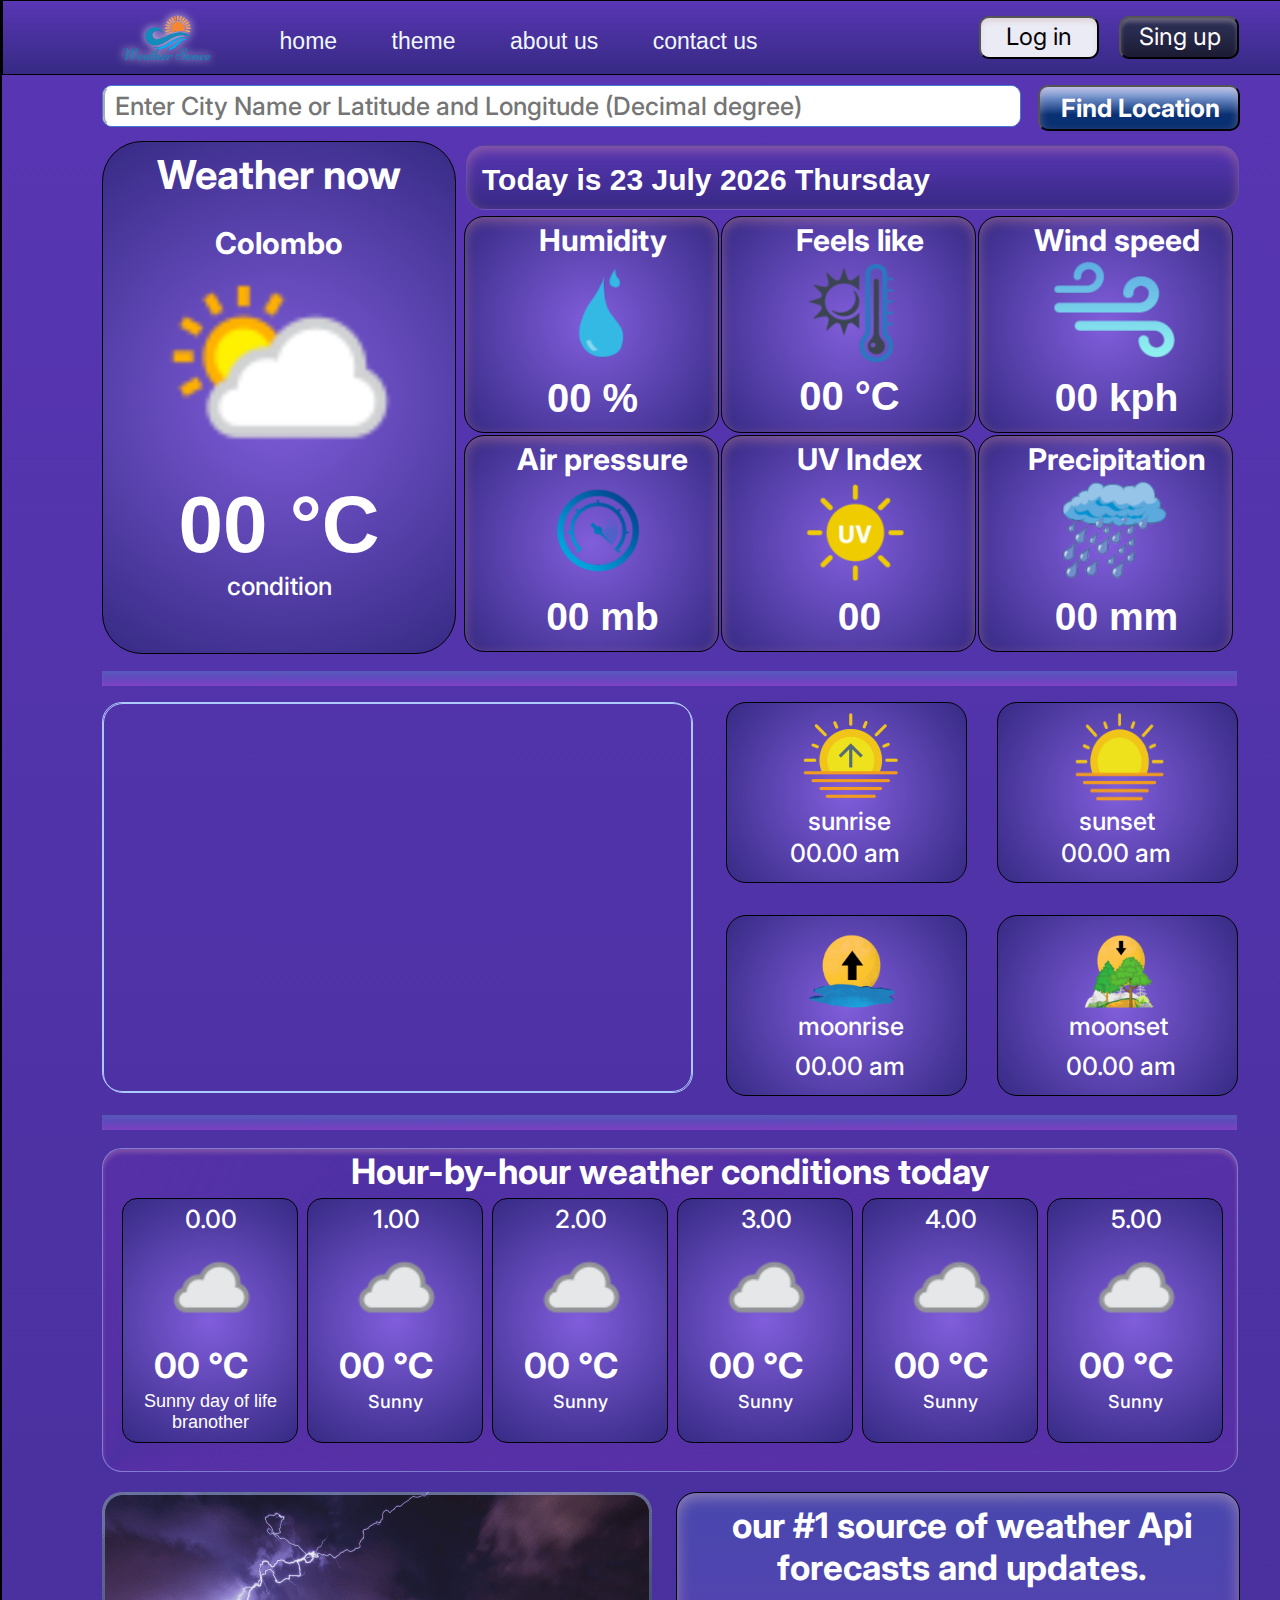
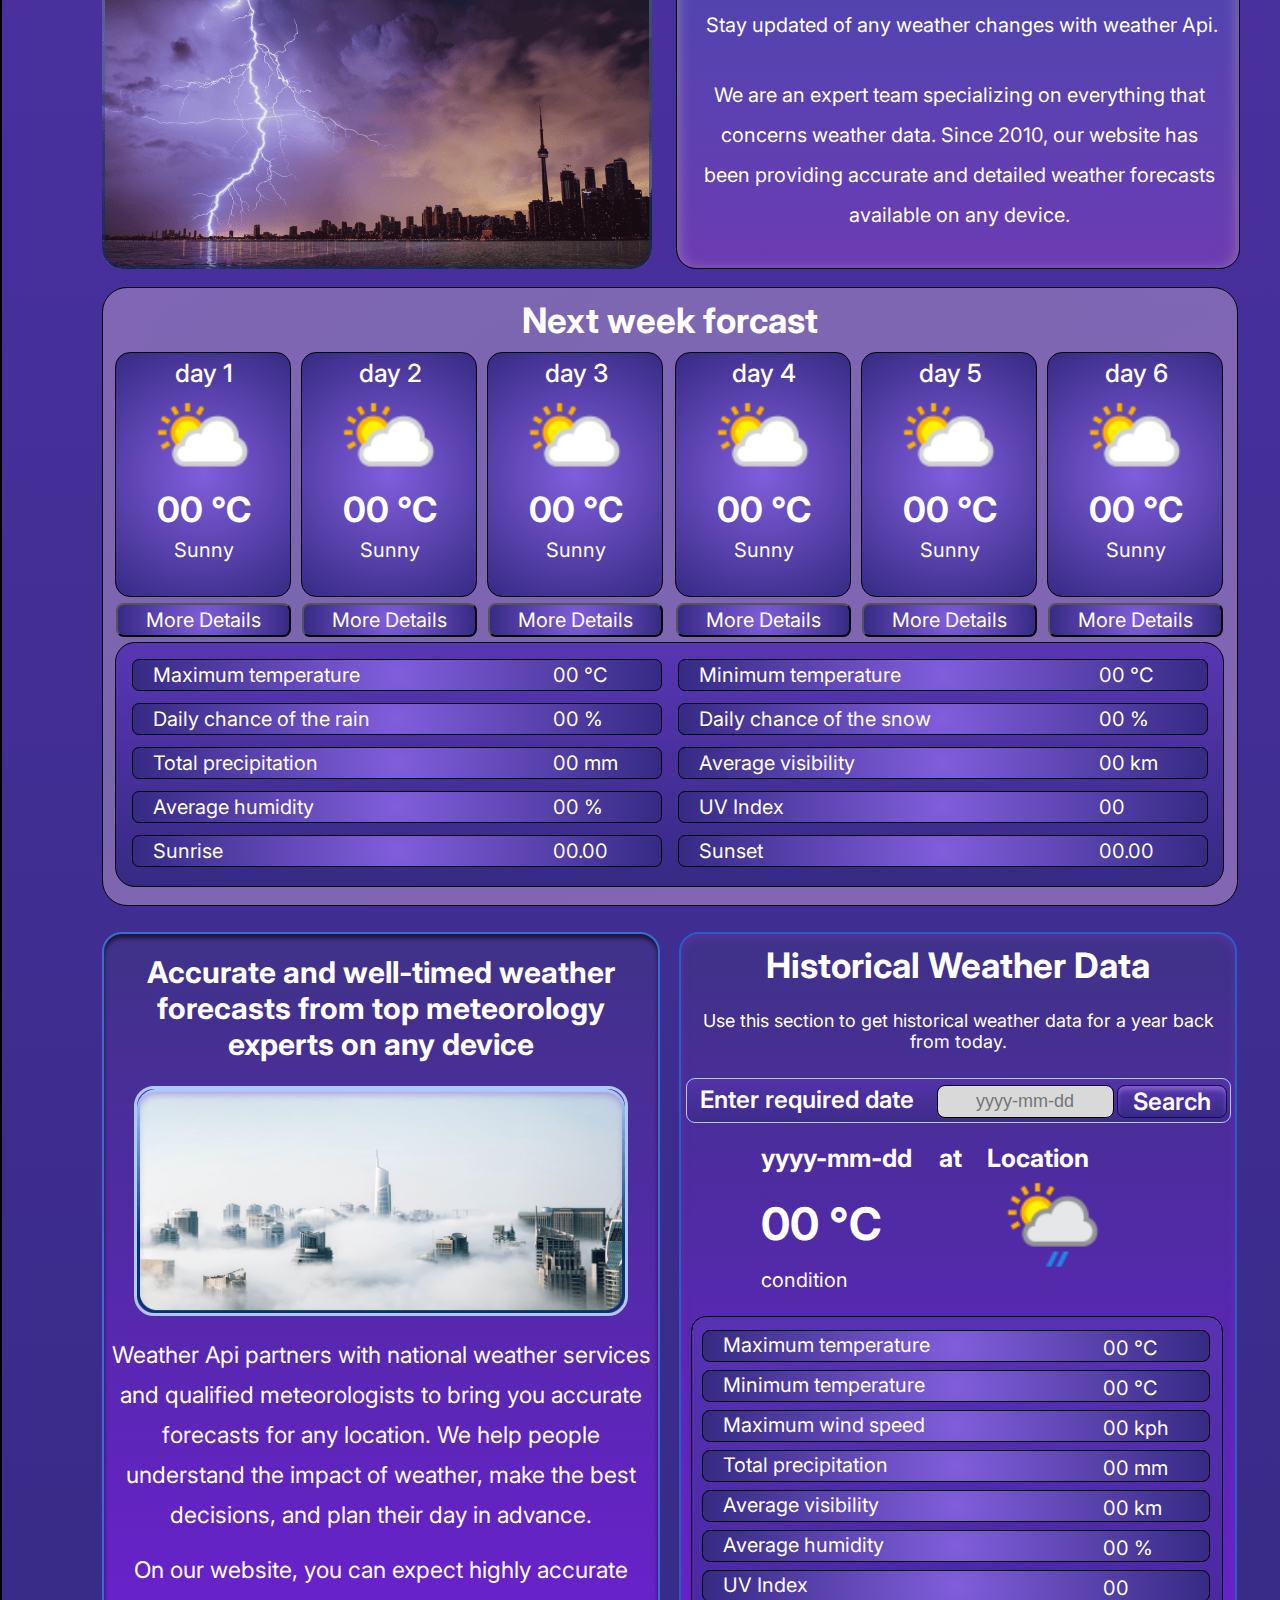
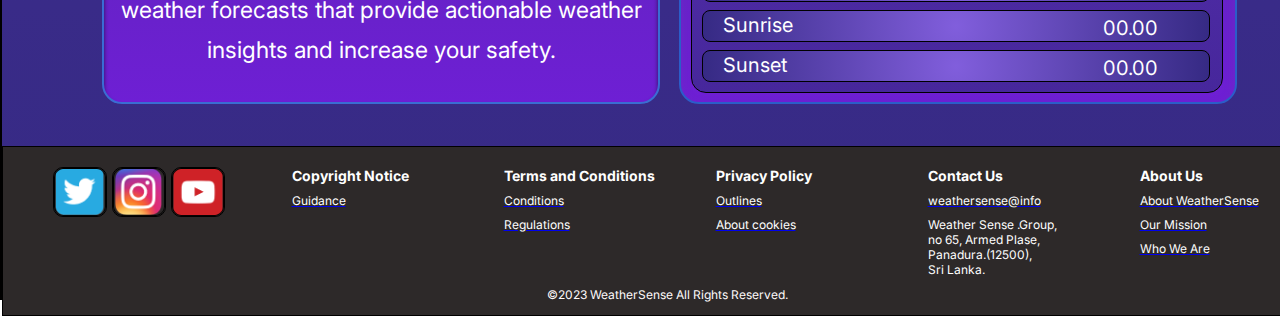
<file: index.html>
<!DOCTYPE html>
<html lang="en">
<head>
    <meta charset="UTF-8">
    <meta name="viewport" content="width=device-width, initial-scale=1.0">
    <title>WeatherSense</title>
    <link rel="icon" href="assets/image/Sun Wave Logo resize.png" type="image/x-icon">
    <link rel="preconnect" href="https://fonts.googleapis.com">
    <link rel="preconnect" href="https://fonts.gstatic.com" crossorigin>
    <link href="https://fonts.googleapis.com/css2?family=Inter:wght@300;400;500;600&display=swap" rel="stylesheet">
    <link rel="stylesheet" href="stylesheets/style.css">
</head>
<body>
   <div class="main-container">
        <!-- manu bar -->
        <header>
            <div class="wrapper">
                <div class="manu-section">
                    <div class="logo">
                        <img src="assets/image/Logo.png" alt="Logo">
                    </div>
                    <ul class="menu-container">
                        <li class="menu-item"><a href="#">home</a></li>
                        <li class="menu-item">
                            <a href="#">theme</a>
                            <ul class="dropdown">
                                <li class="dropdown-item"><a href="#">purple</a></li>
                                <li class="dropdown-item"><a href="#">pink</a></li>
                            </ul>
                        </li>
                        <li class="menu-item"><a href="#">about us</a></li>
                        <li class="menu-item"><a href="#">contact us</a></li>
                    </ul>
                    <div class="manu-buttons">
                        <button class="btn-manu-log-in">Log in</button>
                        <button class="btn-manu-dark">Sing up</button>
                    </div>
                </div>
            </div>
        </header>
        <!-- search bar -->
        <div class="search-bar">
            <div class="input-container">
                <input class="search-box" id="search-box" type="text" placeholder="Enter City Name or Latitude and Longitude (Decimal degree)">
            </div>
            <div>
                <button class="btn-search" id="btn-search" onclick="searchBtnOnClick()">Find Location</button>
            </div>
        </div>
        <!-- main weather panel -->
        <div class="main-ewather-panel">
            <div class="crrunt-weather-panel">
                <h4 class="Current-weather-title">Weather now</h4>
                <div class="current-cundition-img-container">
                    <img class="current-cundition-img" id="current-cundition-img" src="assets/64x64/day/116.png" alt="Weather icon">
                </div>
                <div class="seach-location" id="seach-location">Colombo</div>
                <div class="current-location-avg-temp">
                    <div id="current-location-avg-temp">00 °C</div>
                </div>
                <div class="current-weather-status" id="current-weather-status">condition</div>
            </div>
            <!-- date and time panel -->
            <div class="date-time-panel">
                <div class="date-container">
                    <span id="date-container"></span>
                </div>
                <div class="time-container">
                    <span id="time-container"></span>
                </div>
            </div>
            <!-- humidity sub weather panel -->
            <div class="crrunt-weather-sub-panel">
                <table>
                    <tr>
                        <td>
                            <div class="crrunt-weather-sub-panel-container">
                                <div class="crrunt-weather-sub-panel-sub-title">Humidity</div>
                                <div class="current-weather-sub-penel-img-container">
                                    <img class="current-weather-sub-penel-img" src="assets/image/humidity.png" alt="hiumidity img">
                                </div>
                                <div class="crrunt-weather-sub-panel-humidity">
                                    <div id="current-location-humidity">00 %</div>
                                </div>
                            </div>
                        </td>
                        <!-- feels like sub weather panel -->
                        <td>
                            <div class="crrunt-weather-sub-panel-container">
                                <div class="crrunt-weather-sub-panel-sub-title">Feels like</div>
                                <div class="current-weather-sub-penel-img-container">
                                    <img class="current-weather-sub-penel-img" src="assets/image/feels-like.png" alt="hiumidity img">
                                </div>
                                <div class="crrunt-weather-sub-panel-feels-like">
                                    <div class="current-location-feel-temp" id="current-location-feel-temp">00 °C</div>
                                </div>
                            </div>
                        </td>
                        <!-- win speed sub weather panel -->
                        <td>
                            <div class="crrunt-weather-sub-panel-container">
                                <div class="crrunt-weather-sub-panel-sub-title">Wind speed</div>
                                <div class="current-weather-sub-penel-img-container">
                                    <img class="current-weather-sub-penel-img" src="assets/image/wind-spreed.png" alt="hiumidity img">
                                </div>
                                <div class="crrunt-weather-sub-panel-win-speed">
                                    <div id="current-location-win-speed">00 kph</div>
                                </div>
                            </div>
                        </td>
                    </tr>
                    <!-- air pressure sub weather panel -->
                    <tr>
                        <td>
                            <div class="crrunt-weather-sub-panel-container">
                                <div class="crrunt-weather-sub-panel-sub-title">Air pressure</div>
                                <div class="current-weather-sub-penel-img-container">
                                    <img class="current-weather-sub-penel-img" src="assets/image/pressur.png" alt="hiumidity img">
                                </div>
                                <div class="crrunt-weather-sub-panel-air-pressure">
                                    <div id="current-location-air-pressure">00 mb</div>
                                </div>
                            </div>
                        </td>
                        <!-- ui index sub weather panel -->
                        <td>
                            <div class="crrunt-weather-sub-panel-container">
                                <div class="crrunt-weather-sub-panel-sub-title">UV Index</div>
                                <div class="current-weather-sub-penel-img-container">
                                    <img class="current-weather-sub-penel-img" src="assets/image/uv.png" alt="hiumidity img">
                                </div>
                                <div class="crrunt-weather-sub-panel-uv-index">
                                    <div id="current-location-uv-index">00</div>
                                </div>
                            </div>
                        </td>
                        <!-- precipitation sub weather panel -->
                        <td>
                            <div class="crrunt-weather-sub-panel-container">
                                <div class="crrunt-weather-sub-panel-sub-title">Precipitation</div>
                                <div class="current-weather-sub-penel-img-container">
                                    <img class="current-weather-sub-penel-img" src="assets/image/rain.png" alt="hiumidity img">
                                </div>
                                <div class="crrunt-weather-sub-panel-precipitation">
                                    <div id="current-location-precipitation">00 mm</div>
                                </div>
                            </div>
                        </td>
                    </tr>
                </table>
            </div>
        </div>
        <!-- devide bar one -->
        <div>
            <img class="diide-bar-1" src="assets/image/devide bar 1.png" alt="devide bar img">
        </div>
        <!-- emberded map -->
        <div class="search-map">
            <iframe class="map" id="map" src="https://maps.google.com/maps?q=Colombo&t=&z=13&ie=UTF8&iwloc=&output=embed" ></iframe>
        </div>
        <!-- current sunrise and sunset time -->
        <div class="sun-rise-set-container">
            <div class="sun-rise-set-primary-container">
                <div class="sun-rise-set-inner-container">
                    <div class="sun-rise-set-inner-container-secondory">
                        <img class="current-sun-rise-set-img" src="assets/image/sunrise.png" alt="sunrise img"/>
                        <div class="current-sun-rise-set-title">sunrise</div>
                        <div id="current-sun-rise-time" class="current-sun-rise-set-time">00.00 am</div>
                    </div>
                </div>
            </div>
            <div class="sun-rise-set-primary-container">
                <div class="sun-rise-set-inner-container">
                    <div class="sun-rise-set-inner-container-secondory">
                        <img class="current-sun-rise-set-img" src="assets/image/sunset.png" alt="sunset img" />
                        <div class="current-sun-rise-set-title">sunset</div>
                        <div id="current-sun-set-time" class="current-sun-rise-set-time">00.00 am</div>
                    </div>
                </div>
            </div>
        </div>
        <!-- current moonrise and moonset time -->
        <div class="moon-rise-set-container">
            <div class="moon-rise-set-primary-container">
                <div class="moon-rise-set-inner-container">
                    <div class="moon-rise-set-inner-container-secondory">
                        <img class="current-moon-rise-set-img" src="assets/image/moonrise.png" alt="moonrise img"/>
                        <div class="current-moon-rise-set-title">moonrise</div>
                        <div id="current-moon-rise-time" class="current-moon-rise-set-time">00.00 am</div>
                    </div>
                </div>
            </div>
            <div class="moon-rise-set-primary-container">
                <div class="moon-rise-set-inner-container">
                    <div class="moon-rise-set-inner-container-secondory">
                        <img class="current-moon-rise-set-img" src="assets/image/moonset.png" alt="moonset img"/>
                        <div class="current-moon-rise-set-title">moonset</div>
                        <div id="current-moon-set-time" class="current-moon-rise-set-time">00.00 am</div>
                    </div>
                </div>
            </div>
        </div> 
        <!-- devide bar one -->
        <div>
            <img class="diide-bar-2" src="assets/image/devide bar 1.png" alt="devide bar img">
        </div> 
        <!-- Hour-by-hour weather conditions today -->
        <div class="hourly-forecast-main-container">
            <div class="hourly-forecast-main-tittle">Hour-by-hour weather conditions today</div>
            <div class="scroll-outer-container">
                <div class="scroll-inner-container">
                    <div class="hourly-forecast-primary-container">
                        <div class="zero-hours-sub-container">
                            <div class="next-few-hours-sub-container-two">
                                <div class="hourly-forecast-time" id="in-zero-hour">0.00</div>
                                <img class="hourly-forecast-img" id="in-zero-hour-image" src="assets/64x64/night/122.png" alt="Weather icon">
                                <div class="hourly-forecast-temp" id="in-zero-hour-avg-temp">00 °C</div>
                                <div class="hourly-forecast-status">
                                    <div class="com" id="in-zero-hour-status" >Sunny day of life branother</div>
                                </div>
                            </div>
                        </div>
                    </div>
                    <div class="hourly-forecast-primary-container">
                        <div class="one-hours-sub-container">
                            <div class="next-few-hours-sub-container-two">
                                <div class="hourly-forecast-time" id="in-one-hour">1.00</div>
                                <img class="hourly-forecast-img" id="in-one-hour-image" src="assets/64x64/night/122.png" alt="after one hour img">
                                <div class="hourly-forecast-temp" id="in-one-hour-avg-temp">00 °C</div>
                                <div class="hourly-forecast-status" id="in-one-hour-status">Sunny</div>
                            </div>
                        </div>
                    </div>
                    <div class="hourly-forecast-primary-container">
                        <div class="two-hours-sub-container">
                            <div class="next-few-hours-sub-container-two">
                                <div class="hourly-forecast-time" id="in-two-hour">2.00</div>
                                <img class="hourly-forecast-img" id="in-two-hour-image" src="assets/64x64/night/122.png" alt="after one hour img">
                                <div class="hourly-forecast-temp" id="in-two-hour-avg-temp">00 °C</div>
                                <div class="hourly-forecast-status" id="in-two-hour-status">Sunny</div>
                            </div>
                        </div>
                    </div>
                    <div class="hourly-forecast-primary-container">
                        <div class="three-hours-sub-container">
                            <div class="next-few-hours-sub-container-two">
                                <div class="hourly-forecast-time" id="in-three-hour">3.00</div>
                                <img class="hourly-forecast-img" id="in-three-hour-image" src="assets/64x64/night/122.png" alt="after one hour img">
                                <div class="hourly-forecast-temp" id="in-three-hour-avg-temp">00 °C</div>
                                <div class="hourly-forecast-status" id="in-three-hour-status">Sunny</div>
                            </div>
                        </div>
                    </div>
                    <div class="hourly-forecast-primary-container">
                        <div class="four-hours-sub-container">
                            <div class="next-few-hours-sub-container-two">
                                <div class="hourly-forecast-time" id="in-four-hour">4.00 </div>
                                <img class="hourly-forecast-img" id="in-four-hour-image" src="assets/64x64/night/122.png" alt="after one hour img">
                                <div class="hourly-forecast-temp" id="in-four-hour-avg-temp">00 °C</div>
                                <div class="hourly-forecast-status" id="in-four-hour-status">Sunny</div>
                            </div>
                        </div>
                    </div>
                    <div class="hourly-forecast-primary-container">
                        <div class="five-hours-sub-container">
                            <div class="next-few-hours-sub-container-two">
                                <div class="hourly-forecast-time" id="in-five-hour">5.00 </div>
                                <img class="hourly-forecast-img" id="in-five-hour-image" src="assets/64x64/night/122.png" alt="after one hour img">
                                <div class="hourly-forecast-temp" id="in-five-hour-avg-temp">00 °C</div>
                                <div class="hourly-forecast-status" id="in-five-hour-status">Sunny</div>
                            </div>
                        </div>
                    </div>
                    <div class="hourly-forecast-primary-container">
                        <div class="six-hours-sub-container">
                            <div class="next-few-hours-sub-container-two">
                                <div class="hourly-forecast-time" id="in-six-hour">6.00</div>
                                <img class="hourly-forecast-img" id="in-six-hour-image" src="assets/64x64/night/122.png" alt="after one hour img">
                                <div class="hourly-forecast-temp" id="in-six-hour-avg-temp">00 °C</div>
                                <div class="hourly-forecast-status" id="in-six-hour-status">Sunny</div>
                            </div>
                        </div>
                    </div>
                    <div class="hourly-forecast-primary-container">
                        <div class="seven-hours-sub-container">
                            <div class="next-few-hours-sub-container-two">
                                <div class="hourly-forecast-time" id="in-seven-hour">7.00</div>
                                <img class="hourly-forecast-img" id="in-seven-hour-image" src="assets/64x64/day/116.png" alt="after one hour img">
                                <div class="hourly-forecast-temp" id="in-seven-hour-avg-temp">00 °C</div>
                                <div class="hourly-forecast-status" id="in-seven-hour-status">Sunny</div>
                            </div>
                        </div>
                    </div>
                    <div class="hourly-forecast-primary-container">
                        <div class="eight-hours-sub-container">
                            <div class="next-few-hours-sub-container-two">
                                <div class="hourly-forecast-time" id="in-eight-hour">8.00</div>
                                <img class="hourly-forecast-img" id="in-eight-hour-image" src="assets/64x64/day/116.png" alt="after one hour img">
                                <div class="hourly-forecast-temp" id="in-eight-hour-avg-temp">00 °C</div>
                                <div class="hourly-forecast-status" id="in-eight-hour-status">Sunny</div>
                            </div>
                        </div>
                    </div>
                    <div class="hourly-forecast-primary-container">
                        <div class="nine-hours-sub-container">
                            <div class="next-few-hours-sub-container-two">
                                <div class="hourly-forecast-time" id="in-nine-hour">9.00</div>
                                <img class="hourly-forecast-img" id="in-nine-hour-image" src="assets/64x64/day/116.png" alt="after one hour img">
                                <div class="hourly-forecast-temp" id="in-nine-hour-avg-temp">00 °C</div>
                                <div class="hourly-forecast-status" id="in-nine-hour-status">Sunny</div>
                            </div>
                        </div>
                    </div>
                    <div class="hourly-forecast-primary-container">
                        <div class="ten-hours-sub-container">
                            <div class="next-few-hours-sub-container-two">
                                <div class="hourly-forecast-time" id="in-ten-hour">10.00</div>
                                <img class="hourly-forecast-img" id="in-ten-hour-image" src="assets/64x64/day/116.png" alt="after one hour img">
                                <div class="hourly-forecast-temp" id="in-ten-hour-avg-temp">00 °C</div>
                                <div class="hourly-forecast-status" id="in-ten-hour-status">Sunny</div>
                            </div>
                        </div>
                    </div>
                    <div class="hourly-forecast-primary-container">
                        <div class="eleven-hours-sub-container">
                            <div class="next-few-hours-sub-container-two">
                                <div class="hourly-forecast-time" id="in-eleven-hour">11.00</div>
                                <img class="hourly-forecast-img" id="in-eleven-hour-image" src="assets/64x64/day/116.png" alt="after one hour img">
                                <div class="hourly-forecast-temp" id="in-eleven-hour-avg-temp">00 °C</div>
                                <div class="hourly-forecast-status" id="in-eleven-hour-status">Sunny</div>
                            </div>
                        </div>
                    </div>
                    <div class="hourly-forecast-primary-container">
                        <div class="twlve-hours-sub-container">
                            <div class="next-few-hours-sub-container-two">
                                <div class="hourly-forecast-time" id="in-twlve-hour">12.00</div>
                                <img class="hourly-forecast-img" id="in-twlve-hour-image" src="assets/64x64/day/116.png" alt="after one hour img">
                                <div class="hourly-forecast-temp" id="in-twlve-hour-avg-temp">00 °C</div>
                                <div class="hourly-forecast-status" id="in-twlve-hour-status">Sunny</div>
                            </div>
                        </div>
                    </div>
                    <div class="hourly-forecast-primary-container">
                        <div class="thirteen-hours-sub-container">
                            <div class="next-few-hours-sub-container-two">
                                <div class="hourly-forecast-time" id="in-thirteen-hour">13.00</div>
                                <img class="hourly-forecast-img" id="in-thirteen-hour-image" src="assets/64x64/day/116.png" alt="after one hour img">
                                <div class="hourly-forecast-temp" id="in-thirteen-hour-avg-temp">00 °C</div>
                                <div class="hourly-forecast-status" id="in-thirteen-hour-status">Sunny</div>
                            </div>
                        </div>
                    </div>
                    <div class="hourly-forecast-primary-container">
                        <div class="fourteen-hours-sub-container">
                            <div class="next-few-hours-sub-container-two">
                                <div class="hourly-forecast-time" id="in-fourteen-hour">14.00</div>
                                <img class="hourly-forecast-img" id="in-fourteen-hour-image" src="assets/64x64/day/116.png" alt="after one hour img">
                                <div class="hourly-forecast-temp" id="in-fourteen-hour-avg-temp">00 °C</div>
                                <div class="hourly-forecast-status" id="in-fourteen-hour-status">Sunny</div>
                            </div>
                        </div>
                    </div>
                    <div class="hourly-forecast-primary-container">
                        <div class="fifteen-hours-sub-container">
                            <div class="next-few-hours-sub-container-two">
                                <div class="hourly-forecast-time" id="in-fifteen-hour">15.00</div>
                                <img class="hourly-forecast-img" id="in-fifteen-hour-image" src="assets/64x64/day/116.png" alt="after one hour img">
                                <div class="hourly-forecast-temp" id="in-fifteen-hour-avg-temp">00 °C</div>
                                <div class="hourly-forecast-status" id="in-fifteen-hour-status">Sunny</div>
                            </div>
                        </div>
                    </div>
                    <div class="hourly-forecast-primary-container">
                        <div class="sixteen-hours-sub-container">
                            <div class="next-few-hours-sub-container-two">
                                <div class="hourly-forecast-time" id="in-sixteen-hour">16.00</div>
                                <img class="hourly-forecast-img" id="in-sixteen-hour-image" src="assets/64x64/day/116.png" alt="after one hour img">
                                <div class="hourly-forecast-temp" id="in-sixteen-hour-avg-temp">00 °C</div>
                                <div class="hourly-forecast-status" id="in-sixteen-hour-status">Sunny</div>
                            </div>
                        </div>
                    </div>
                    <div class="hourly-forecast-primary-container">
                        <div class="seventeen-hours-sub-container">
                            <div class="next-few-hours-sub-container-two">
                                <div class="hourly-forecast-time" id="in-seventeen-hour">17.00</div>
                                <img class="hourly-forecast-img" id="in-seventeen-hour-image" src="assets/64x64/day/116.png" alt="after one hour img">
                                <div class="hourly-forecast-temp" id="in-seventeen-hour-avg-temp">00 °C</div>
                                <div class="hourly-forecast-status" id="in-seventeen-hour-status">Sunny</div>
                            </div>
                        </div>
                    </div>
                    <div class="hourly-forecast-primary-container">
                        <div class="eighteen-hours-sub-container">
                            <div class="next-few-hours-sub-container-two">
                                <div class="hourly-forecast-time" id="in-eighteen-hour">18.00</div>
                                <img class="hourly-forecast-img" id="in-eighteen-hour-image" src="assets/64x64/day/116.png" alt="after one hour img">
                                <div class="hourly-forecast-temp" id="in-eighteen-hour-avg-temp">00 °C</div>
                                <div class="hourly-forecast-status" id="in-eighteen-hour-status">Sunny</div>
                            </div>
                        </div>
                    </div>
                    <div class="hourly-forecast-primary-container">
                        <div class="nineteen-hours-sub-container">
                            <div class="next-few-hours-sub-container-two">
                                <div class="hourly-forecast-time" id="in-nineteen-hour">19.00</div>
                                <img class="hourly-forecast-img" id="in-nineteen-hour-image" src="assets/64x64/night/122.png" alt="after one hour img">
                                <div class="hourly-forecast-temp" id="in-nineteen-hour-avg-temp">00 °C</div>
                                <div class="hourly-forecast-status" id="in-nineteen-hour-status">Sunny</div>
                            </div>
                        </div>
                    </div>
                    <div class="hourly-forecast-primary-container">
                        <div class="twenty-hours-sub-container">
                            <div class="next-few-hours-sub-container-two">
                                <div class="hourly-forecast-time" id="in-twenty-hour">20.00</div>
                                <img class="hourly-forecast-img" id="in-twenty-hour-image" src="assets/64x64/night/122.png" alt="after one hour img">
                                <div class="hourly-forecast-temp" id="in-twenty-hour-avg-temp">00 °C</div>
                                <div class="hourly-forecast-status" id="in-twenty-hour-status">Sunny</div>
                            </div>
                        </div>
                    </div>
                    <div class="hourly-forecast-primary-container">
                        <div class="twenty-one-hours-sub-container">
                            <div class="next-few-hours-sub-container-two">
                                <div class="hourly-forecast-time" id="in-twenty-one-hour">21.00</div>
                                <img class="hourly-forecast-img" id="in-twenty-one-hour-image" src="assets/64x64/night/122.png" alt="after one hour img">
                                <div class="hourly-forecast-temp" id="in-twenty-one-hour-avg-temp">00 °C</div>
                                <div class="hourly-forecast-status" id="in-twenty-one-hour-status">Sunny</div>
                            </div>
                        </div>
                    </div>
                    <div class="hourly-forecast-primary-container">
                        <div class="twenty-two-hours-sub-container">
                            <div class="next-few-hours-sub-container-two">
                                <div class="hourly-forecast-time" id="in-twenty-two-hour">22.00</div>
                                <img class="hourly-forecast-img" id="in-twenty-two-hour-image" src="assets/64x64/night/122.png" alt="after one hour img">
                                <div class="hourly-forecast-temp" id="in-twenty-two-hour-avg-temp">00 °C</div>
                                <div class="hourly-forecast-status" id="in-twenty-two-hour-status">Sunny</div>
                            </div>
                        </div>
                    </div>
                    <div class="hourly-forecast-primary-container">
                        <div class="twenty-three-hours-sub-container">
                            <div class="next-few-hours-sub-container-two">
                                <div class="hourly-forecast-time" id="in-twenty-three-hour">23.00</div>
                                <img class="hourly-forecast-img" id="in-twenty-three-hour-image" src="assets/64x64/night/122.png" alt="after one hour img">
                                <div class="hourly-forecast-temp" id="in-twenty-three-hour-avg-temp">00 °C</div>
                                <div class="hourly-forecast-status" id="in-twenty-three-hour-status">Sunny</div>
                            </div>
                        </div>
                    </div>
                </div>
            </div>
        </div>
        <!-- main image of the site -->
        <div class="main-image-container">
            <img class="main-image" src="assets/image/main-image-min.png" alt="">
        </div>
        <!-- Api massage for customer -->
        <div class="main-massage-container">
            <div class="main-massage-title">our #1 source of weather Api forecasts and updates.</div>
            <div class="main-massage-content-one">Stay updated of any weather changes with weather Api.</div>
            <div class="main-massage-content-tow">We are an expert team specializing on everything that concerns weather data. Since 2010, our website has been providing accurate and detailed weather forecasts available on any device.</div>
        </div>
        <!-- Next week forcast -->
        <div class="next-week-forcast-main-container">
            <div class="next-week-forcast-primary">
                <div class="next-week-forcast-title">Next week forcast</div>
            </div>
            <div class="next-week-primary-container">
                <div class="next-after-one-day-sub-container">
                    <div class="next-week-sub-container-two">
                        <div class="next-week-sub-title" id="after-one-day">day 1</div>
                        <img class="next-week-sub-img" id="after-one-day-img" src="assets/64x64/day/116.png" alt="after one hour img">
                        <div class="next-week-sub-temp" id="after-one-day-temp">00 °C</div>
                        <div class="next-week-sub-status" id="after-one-day-status">Sunny</div>
                        <button class="btn-more-details" id="btn-more-details-day-one" onclick="moreDetailsDayOne()" >More Details</button>
                    </div>
                </div>
            </div>
            <div class="next-week-primary-container">
                <div class="next-after-two-day-sub-container">
                    <div class="next-week-sub-container-two">
                        <div class="next-week-sub-title" id="after-two-day">day 2</div>
                        <img class="next-week-sub-img" id="after-two-day-img" src="assets/64x64/day/116.png" alt="after one hour img">
                        <div class="next-week-sub-temp" id="after-two-day-temp">00 °C</div>
                        <div class="next-week-sub-status" id="after-two-day-status">Sunny</div>
                        <button class="btn-more-details" id="btn-more-details-day-two" onclick="moreDetailsDayTwo()">More Details</button>
                    </div>
                </div>
            </div>
            <div class="next-week-primary-container">
                <div class="next-after-three-day-sub-container">
                    <div class="next-week-sub-container-two">
                        <div class="next-week-sub-title" id="after-three-day">day 3</div>
                        <img class="next-week-sub-img" id="after-three-day-img" src="assets/64x64/day/116.png" alt="after one hour img">
                        <div class="next-week-sub-temp" id="after-three-day-temp">00 °C</div>
                        <div class="next-week-sub-status" id="after-three-day-status">Sunny</div>
                        <button class="btn-more-details" id="btn-more-details-day-three" onclick="moreDetailsDayThree()">More Details</button>
                    </div>
                </div>
            </div>
            <div class="next-week-primary-container">
                <div class="next-after-four-day-sub-container">
                    <div class="next-week-sub-container-two">
                        <div class="next-week-sub-title" id="after-four-day">day 4</div>
                        <img class="next-week-sub-img" id="after-four-day-img" src="assets/64x64/day/116.png" alt="after one hour img">
                        <div class="next-week-sub-temp" id="after-four-day-temp">00 °C</div>
                        <div class="next-week-sub-status" id="after-four-day-status">Sunny</div>
                        <button class="btn-more-details" id="btn-more-details-day-fore" onclick="moreDetailsDayFour()">More Details</button>
                    </div>
                </div>
            </div>
            <div class="next-week-primary-container">
                <div class="next-after-five-day-sub-container">
                    <div class="next-week-sub-container-two">
                        <div class="next-week-sub-title" id="after-five-day">day 5</div>
                        <img class="next-week-sub-img" id="after-five-day-img" src="assets/64x64/day/116.png" alt="after one hour img">
                        <div class="next-week-sub-temp" id="after-five-day-temp">00 °C</div>
                        <div class="next-week-sub-status" id="after-five-day-status">Sunny</div>
                        <button class="btn-more-details" id="btn-more-details-day-five" onclick="moreDetailsDayFive()">More Details</button>
                    </div>
                </div>
            </div>
            <div class="next-week-primary-container">
                <div class="next-after-six-day-sub-container">
                    <div class="next-week-sub-container-two">
                        <div class="next-week-sub-title" id="after-six-day">day 6</div>
                        <img class="next-week-sub-img" id="after-six-day-img" src="assets/64x64/day/116.png" alt="after one hour img">
                        <div class="next-week-sub-temp" id="after-six-day-temp">00 °C</div>
                        <div class="next-week-sub-status" id="after-six-day-status">Sunny</div>
                        <button class="btn-more-details" id="btn-more-details-day-six" onclick="moreDetailsDaySix()">More Details</button>
                        
                    </div>
                </div>
            </div>
            <!-- day one detaila -->
            <div class="next-week-forcast-details-container">
                <div class="next-week-forcast-details-secondry-container">
                    <div class="next-week-forcast-details-raw-container">
                        <div class="next-week-forcast-details-raw">
                            <div class="next-week-forcast-details-raw-inner">
                                <div class="next-week-forcast-details-raw-title">Maximum temperature</div>
                                <div class="next-week-forcast-details-raw-value" id="btn-more-details-day-one-max-temp">00 °C</div>
                            </div>
                        </div>
                    </div>
                </div>
                <div class="next-week-forcast-details-secondry-container">
                    <div class="next-week-forcast-details-raw-container">
                        <div class="next-week-forcast-details-raw">
                            <div class="next-week-forcast-details-raw-inner">
                                <div class="next-week-forcast-details-raw-title">Minimum temperature</div>
                                <div class="next-week-forcast-details-raw-value" id="btn-more-details-day-one-min-temp">00 °C</div>
                            </div>
                        </div>
                    </div>
                </div>
                <div class="next-week-forcast-details-secondry-container">
                    <div class="next-week-forcast-details-raw-container">
                        <div class="next-week-forcast-details-raw">
                            <div class="next-week-forcast-details-raw-inner">
                                <div class="next-week-forcast-details-raw-title">Daily chance of the rain</div>
                                <div class="next-week-forcast-details-raw-value" id="btn-more-details-day-one-israin">00 %</div>
                            </div>
                        </div>
                    </div>
                </div>
                <div class="next-week-forcast-details-secondry-container">
                    <div class="next-week-forcast-details-raw-container">
                        <div class="next-week-forcast-details-raw">
                            <div class="next-week-forcast-details-raw-inner">
                                <div class="next-week-forcast-details-raw-title">Daily chance of the snow</div>
                                <div class="next-week-forcast-details-raw-value" id="btn-more-details-day-one-is-snow">00 %</div>
                            </div>
                        </div>
                    </div>
                </div>
                <div class="next-week-forcast-details-secondry-container">
                    <div class="next-week-forcast-details-raw-container">
                        <div class="next-week-forcast-details-raw">
                            <div class="next-week-forcast-details-raw-inner">
                                <div class="next-week-forcast-details-raw-title">Total precipitation</div>
                                <div class="next-week-forcast-details-raw-value" id="btn-more-details-day-one-avg-precipitation">00 mm</div>
                            </div>
                        </div>
                    </div>
                </div>
                <div class="next-week-forcast-details-secondry-container">
                    <div class="next-week-forcast-details-raw-container">
                        <div class="next-week-forcast-details-raw">
                            <div class="next-week-forcast-details-raw-inner">
                                <div class="next-week-forcast-details-raw-title">Average visibility</div>
                                <div class="next-week-forcast-details-raw-value" id="btn-more-details-day-one-avg-visibility">00 km</div>
                            </div>
                        </div>
                    </div>
                </div>
                <div class="next-week-forcast-details-secondry-container">
                    <div class="next-week-forcast-details-raw-container">
                        <div class="next-week-forcast-details-raw">
                            <div class="next-week-forcast-details-raw-inner">
                                <div class="next-week-forcast-details-raw-title">Average humidity</div>
                                <div class="next-week-forcast-details-raw-value" id="btn-more-details-day-one-avg-humidity">00 %</div>
                            </div>
                        </div>
                    </div>
                </div>
                <div class="next-week-forcast-details-secondry-container">
                    <div class="next-week-forcast-details-raw-container">
                        <div class="next-week-forcast-details-raw">
                            <div class="next-week-forcast-details-raw-inner">
                                <div class="next-week-forcast-details-raw-title">UV Index</div>
                                <div class="next-week-forcast-details-raw-value" id="btn-more-details-day-one-uv">00</div>
                            </div>
                        </div>
                    </div>
                </div>
                <div class="next-week-forcast-details-secondry-container">
                    <div class="next-week-forcast-details-raw-container">
                        <div class="next-week-forcast-details-raw">
                            <div class="next-week-forcast-details-raw-inner">
                                <div class="next-week-forcast-details-raw-title">Sunrise</div>
                                <div class="next-week-forcast-details-raw-value" id="btn-more-details-day-one-sunrise">00.00</div>
                            </div>
                        </div>
                    </div>
                </div>
                <div class="next-week-forcast-details-secondry-container">
                    <div class="next-week-forcast-details-raw-container">
                        <div class="next-week-forcast-details-raw">
                            <div class="next-week-forcast-details-raw-inner">
                                <div class="next-week-forcast-details-raw-title">Sunset</div>
                                <div class="next-week-forcast-details-raw-value" id="btn-more-details-day-one-sunset">00.00</div>
                            </div>
                        </div>
                    </div>
                </div>
            </div>
        </div>
        <!-- second massage of the web site -->
        <div class="second-massage-container">
            <div class="second-massage-title">Accurate and well-timed weather forecasts from top meteorology experts on any device</div>
            <div class="second-massage-img-container">
                <img class="second-massage-img" src="assets/image/secondary-image-min.png" alt="">
            </div>
            <div class="second-massage-part-one">Weather Api partners with national weather services and qualified meteorologists to bring you accurate forecasts for any location. We help people understand the impact of weather, make the best decisions, and plan their day in advance.</div>
            <div class="second-massage-part-two">On our website, you can expect highly accurate weather forecasts that provide actionable weather insights and increase your safety.</div>
        </div>
        <!-- weather history -->
        <div class="weather-history-container">
            <div class="weather-history-container-title">Historical Weather Data</div>
            <div class="weather-history-container-discription">Use this section to get historical weather data for a year back from today.</div>
            <div class="weather-history-input-container">
                <div class="weather-history-input-inner-container">
                    <div class="weather-history-input-second-inner-container">
                        <div class="weather-history-input-request">Enter required date</div>
                        <input class="weather-history-input-date-container" id="input-of-hostory-request-date" type="text" placeholder="yyyy-mm-dd">
                        <button class="weather-history-search-btn" id="btn-search-of-history" onclick="getHostoryOfWeather()">Search</button>
                    </div>
                </div>

            </div>
            <div class="weather-history-details-container">
                <div class="weather-history-main-details-container">
                    <div class="weather-history-search-date" id="weather-history-search-date">yyyy-mm-dd</div>
                    <div class="weather-history-search-date-at" id="weather-history-search-date">at</div>
                    <div class="weather-history-search-location-name" id="weather-history-search-location">Location</div>
                    <div class="weather-history-search-date-avg-tmp" id="weather-history-search-date-avg-tmp">00 °C</div>
                    <div class="weather-history-search-date-condition" id="weather-history-search-date-condition">condition</div>
                    <div>
                        <img class="weather-history-search-date-condition-img" id="weather-history-search-date-condition-img" src="assets/64x64/day/176.png" alt="weather condition img">
                    </div>
                </div>
                <div class="weather-history-search-date-details-container">
                    <div class="weather-history-search-date-details-sub-container" >
                        <div class="weather-history-search-date-details-secondry-container">
                            <div class="weather-history-search-date-details-text-container">
                                <div class="weather-history-search-date-details-text">Maximum temperature</div>
                                <div class="weather-history-search-date-details-unit" id="weather-history-search-date-details-max-temp">00 °C</div>
                            </div>
                        </div>
                    </div>
                    <div class="weather-history-search-date-details-sub-container" >
                        <div class="weather-history-search-date-details-secondry-container">
                            <div class="weather-history-search-date-details-text-container">
                                <div class="weather-history-search-date-details-text">Minimum temperature</div>
                                <div class="weather-history-search-date-details-unit" id="weather-history-search-date-details-min-temp">00 °C</div>
                            </div>
                        </div>
                    </div>
                    <div class="weather-history-search-date-details-sub-container" >
                        <div class="weather-history-search-date-details-secondry-container">
                            <div class="weather-history-search-date-details-text-container">
                                <div class="weather-history-search-date-details-text">Maximum wind speed</div>
                                <div class="weather-history-search-date-details-unit" id="weather-history-search-date-details-max-wind-spreed">00 kph</div>
                            </div>
                        </div>
                    </div>
                    <div class="weather-history-search-date-details-sub-container" >
                        <div class="weather-history-search-date-details-secondry-container">
                            <div class="weather-history-search-date-details-text-container">
                                <div class="weather-history-search-date-details-text">Total precipitation</div>
                                <div class="weather-history-search-date-details-unit" id="weather-history-search-date-details-tot-precipitation">00 mm</div>
                            </div>
                        </div>
                    </div>
                    <div class="weather-history-search-date-details-sub-container" >
                        <div class="weather-history-search-date-details-secondry-container">
                            <div class="weather-history-search-date-details-text-container">
                                <div class="weather-history-search-date-details-text">Average visibility</div>
                                <div class="weather-history-search-date-details-unit" id="weather-history-search-date-details-avg-isibility">00 km</div>
                            </div>
                        </div>
                    </div>
                    <div class="weather-history-search-date-details-sub-container" >
                        <div class="weather-history-search-date-details-secondry-container">
                            <div class="weather-history-search-date-details-text-container">
                                <div class="weather-history-search-date-details-text">Average humidity</div>
                                <div class="weather-history-search-date-details-unit" id="weather-history-search-date-details-avg-humidity">00 %</div>
                            </div>
                        </div>
                    </div>
                    <div class="weather-history-search-date-details-sub-container" >
                        <div class="weather-history-search-date-details-secondry-container">
                            <div class="weather-history-search-date-details-text-container">
                                <div class="weather-history-search-date-details-text">UV Index</div>
                                <div class="weather-history-search-date-details-unit" id="weather-history-search-date-details-uv-index">00</div>
                            </div>
                        </div>
                    </div>
                    <div class="weather-history-search-date-details-sub-container" >
                        <div class="weather-history-search-date-details-secondry-container">
                            <div class="weather-history-search-date-details-text-container">
                                <div class="weather-history-search-date-details-text">Sunrise</div>
                                <div class="weather-history-search-date-details-unit" id="weather-history-search-date-details-sunrise">00.00</div>
                            </div>
                        </div>
                    </div>
                    <div class="weather-history-search-date-details-sub-container" >
                        <div class="weather-history-search-date-details-secondry-container">
                            <div class="weather-history-search-date-details-text-container">
                                <div class="weather-history-search-date-details-text">Sunset</div>
                                <div class="weather-history-search-date-details-unit" id="weather-history-search-date-details-sunset">00.00</div>
                            </div>
                        </div>
                    </div>
                </div>
            </div>
        </div>
        <!-- footer section -->
        <div class="footer-container">
            <div class="footer-logo-container">
                <div class="footer-logo-twiter-container" >
                    <a href="https://twitter.com/">
                        <img class="footer-logo-twiter-img"  src="assets/image/twitter.png" alt="twitter img">
                    </a>
                </div>
                <div class="footer-logo-twiter-container" >
                    <a href="https://www.instagram.com/">
                        <img class="footer-logo-twiter-img"  src="assets/image/instergram.png" alt="twitter img">
                    </a>
                </div>
                <div class="footer-logo-twiter-container" >
                    <a href="https://www.youtube.com/">
                        <img class="footer-logo-twiter-img"  src="assets/image/youtube.png" alt="twitter img">
                    </a>
                </div>
            </div>
            <div class="footer-text-container">
                <div class="footer-text-title">Copyright Notice</div>
                <a href="copyright.html">
                    <div class="footer-text-content-content">Guidance</div>
                </a>
            </div>
            <div class="footer-text-container">
                <div class="footer-text-title">Terms and Conditions</div>
                <a href="#">
                    <div class="footer-text-content-content">Conditions</div>
                </a>
                <a href="#">
                    <div class="footer-text-content-content">Regulations</div>
                </a>
            </div>
            <div class="footer-text-container">
                <div class="footer-text-title">Privacy Policy</div>
                <a href="#">
                    <div class="footer-text-content-content">Outlines</div>
                </a>
                <a href="#">
                    <div class="footer-text-content-content">About cookies</div>
                </a>
            </div>
            <div class="footer-text-container">
                <div class="footer-text-title">Contact Us</div>
                <a href="#">
                    <div class="footer-text-content-content">weathersense@info</div>
                </a>
                <div class="footer-text-content-content">Weather Sense .Group, no 65, Armed Plase, Panadura.(12500),<br/>Sri Lanka.</div>
                
            </div>
            <div class="footer-text-container">
                <div class="footer-text-title">About Us</div>
                <a href="#">
                    <div class="footer-text-content-content">About WeatherSense</div>
                </a>
                <a href="#">
                    <div class="footer-text-content-content">Our Mission</div>
                </a>
                <a href="#">
                    <div class="footer-text-content-content">Who We Are</div>
                </a>
            </div>
            <div class="rights">©2023 WeatherSense All Rights Reserved.</div>
        </div>
    </div>
    <script src="https://code.jquery.com/jquery-3.7.1.js" integrity="sha256-eKhayi8LEQwp4NKxN+CfCh+3qOVUtJn3QNZ0TciWLP4=" crossorigin="anonymous"></script>
    <script src="scripts/main.js"></script>
</body>
</html>
</file>
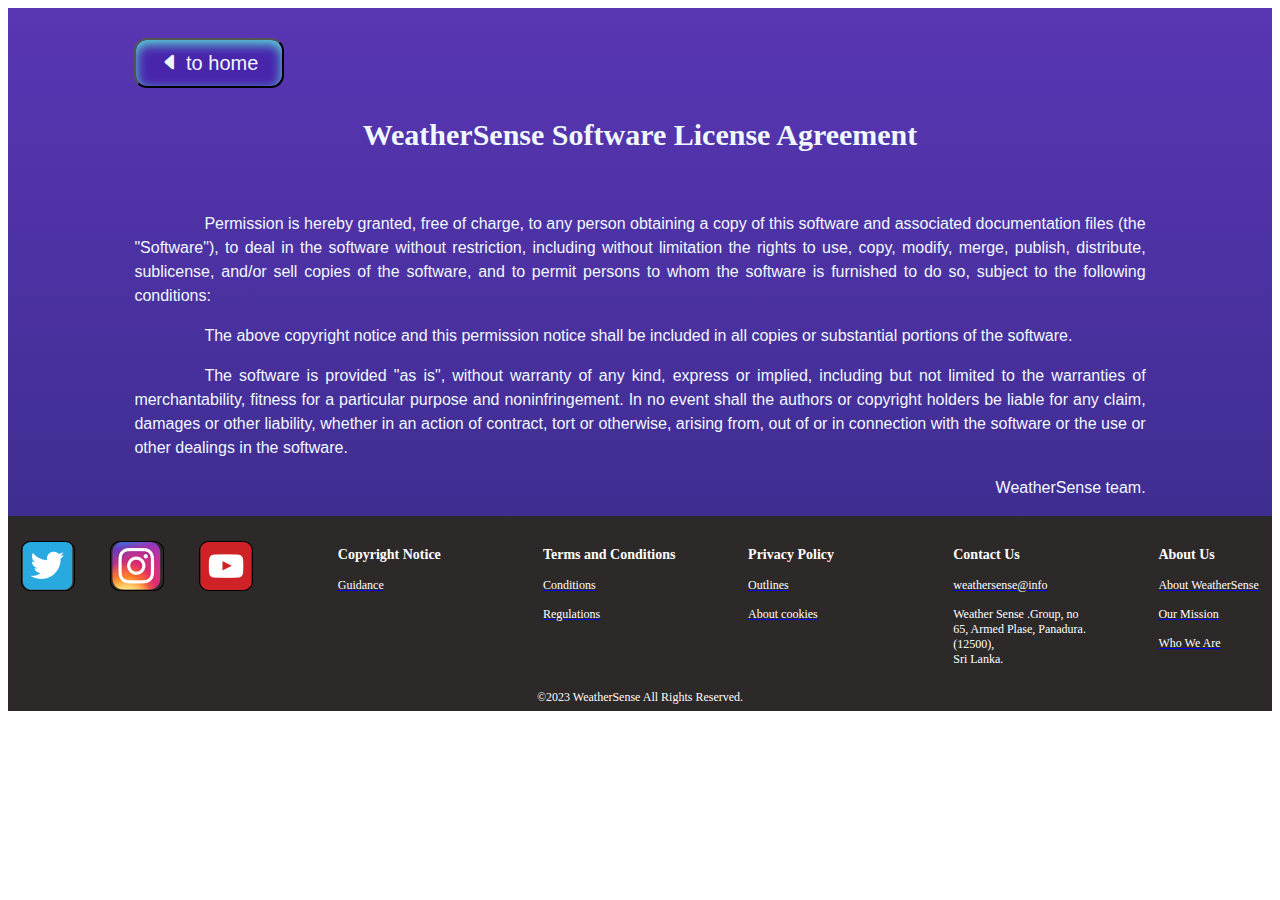
<file: copyright.html>
<!DOCTYPE html>
<html lang="en">
<head>
    <meta charset="UTF-8">
    <meta name="viewport" content="width=device-width, initial-scale=1.0">
    <title>copyright</title>
    <link rel="icon" href="assets/image/Sun Wave Logo resize.png" type="image/x-icon">
    <link rel="stylesheet" href="https://cdn.jsdelivr.net/npm/bootstrap-icons@1.11.1/font/bootstrap-icons.css">
    <link rel="stylesheet" href="stylesheets/copyright.css">
</head>
<body >
   <div class="primary-container">
        <div class="main-container" >
            <div class="btn-container" >
                <a href="index.html"><button class="btn-to-home" ><i class="bi bi-caret-left-fill"></i> to home</button></a>
            </div>
            <h3 class="main-title" >WeatherSense Software License Agreement</h3>
            <div class="text-container" >
                <p>Permission is hereby granted, free of charge, to any person obtaining a copy of this software and associated documentation files (the "Software"), to deal in the software without restriction, including without limitation the rights to use, copy, modify, merge, publish, distribute, sublicense, and/or sell copies of the software, and to permit persons to whom the software is furnished to do so, subject to the following conditions:</p>
            </div>
            <div class="text-container">
                <p>The above copyright notice and this permission notice shall be included in all copies or substantial portions of the software.</p>
            </div>
            <div class="text-container">
                <p>The software is provided "as is", without warranty of any kind, express or implied, including but not limited to the warranties of merchantability, fitness for a particular purpose and noninfringement. In no event shall the authors or copyright holders be liable for any claim, damages or other liability, whether in an action of contract, tort or otherwise, arising from, out of or in connection with the software or the use or other dealings in the software.</p>
            </div>
            <div class="text-container-owner">
                <p>WeatherSense team.</p>
            </div>
        </div>
        <!-- footer content -->
        <div class="footer-container" >
            <!-- <div class="footer-container-items"> -->
                <div class="footer-logo-container">
                    <div class="footer-logo-twiter-container" >
                        <a href="https://twitter.com/">
                            <img class="footer-logo-twiter-img"  src="assets/image/twitter.png" alt="twitter img">
                        </a>
                    </div>
                    <div class="footer-logo-twiter-container" >
                        <a href="https://www.instagram.com/">
                            <img class="footer-logo-twiter-img"  src="assets/image/instergram.png" alt="twitter img">
                        </a>
                    </div>
                    <div class="footer-logo-twiter-container" >
                        <a href="https://www.youtube.com/">
                            <img class="footer-logo-twiter-img"  src="assets/image/youtube.png" alt="twitter img">
                        </a>
                    </div>
                </div>
                <div class="footer-text-container">
                    <div class="footer-text-title">Copyright Notice</div>
                    <a href="#">
                        <div class="footer-text-content-content">Guidance</div>
                    </a>
                </div>
                <div class="footer-text-container">
                    <div class="footer-text-title">Terms and Conditions</div>
                    <a href="#">
                        <div class="footer-text-content-content">Conditions</div>
                    </a>
                    <a href="#">
                        <div class="footer-text-content-content">Regulations</div>
                    </a>
                </div>
                <div class="footer-text-container">
                    <div class="footer-text-title">Privacy Policy</div>
                    <a href="#">
                        <div class="footer-text-content-content">Outlines</div>
                    </a>
                    <a href="#">
                        <div class="footer-text-content-content">About cookies</div>
                    </a>
                </div>
                <div class="footer-text-container">
                    <div class="footer-text-title">Contact Us</div>
                    <a href="#">
                        <div class="footer-text-content-content">weathersense@info</div>
                    </a>
                    <div class="footer-text-content-content">Weather Sense .Group, no 65, Armed Plase, Panadura.(12500),<br/>Sri Lanka.</div>
                    
                </div>
                <div class="footer-text-container" id="footer-text-container">
                    <div class="footer-text-title">About Us</div>
                    <a href="#">
                        <div class="footer-text-content-content">About WeatherSense</div>
                    </a>
                    <a href="#">
                        <div class="footer-text-content-content">Our Mission</div>
                    </a>
                    <a href="#">
                        <div class="footer-text-content-content">Who We Are</div>
                    </a>
                </div>
            <!-- </div> -->
            <div class="rights">©2023 WeatherSense All Rights Reserved.</div>
        </div>
   </div>
</body>
</html>
</file>
<file: stylesheets/style.css>
:root{
    /* solid colors */
    --daicy-bush-solid-color: #48319D;
    --blue-zodiac-solid-color: #1F1D47;
    --neon-purple-solid-color: #C427FB;
    --hawkes-blue-solid-color: #E0D9FF;
    --balack-solid-color: #000000;
    --white-solid-color: #FFFFFF;

    /*ligh theam*/
    --primary-light-color: #000000;
    --secondary-light-color: #3C3C43;
    --thirdary-light-color: #3C3C43;
    --Quaternary-light-color: #3C3C43;

    /*dark theam*/
    --primary-dark-color: #FFFFFF;
    --secondary-dark-color: #EBEBF5;
    --thirdary-dark-color: #D4D4DC;
    --Quaternary-dark-color: #A5A5AB;

    /*linear color*/
    --linear-one: linear-gradient(90deg, rgba(46,51,90,1) 0%, rgba(28,27,51,1) 100%);
    --linear-two: linear-gradient(90deg, rgba(106,64,214,1) 0%, rgba(54,42,132,1) 100%);
    --linear-three: linear-gradient(90deg, rgba(54,88,177,1) 0%, rgba(160,67,199,1) 100%);
    --linear-four: linear-gradient(180deg, rgba(232,186,238,1) 0%, rgba(114,78,219,1) 100%);


    /*radial color*/
    --radial-one: radial-gradient(circle, rgba(129,94,220,1) 0%, rgba(54,42,132,1) 100%);
    --rarial-two: radial-gradient(circle, rgba(160,67,199,0.8491771708683473) 0%, rgba(54,88,177,0.9864320728291317) 100%);
    --radial-three: radial-gradient(circle, rgba(247,203,253,1) 0%, rgba(119,88,209,1) 100%);

    /*angular color*/
    --angular-one: conic-gradient(from 180deg at 50% 50%,  rgba(97, 47, 171, 0) 9.89583358168602%, rgba(97, 47, 171, 1) 32.29166567325592%, rgba(97, 47, 171, 0.13) 62.5%,rgba(97, 47, 171, 1) 85.41666865348816%);

}

/*site background*/
*,
*::after,
*::before{
    box-sizing: border-box;
} 

.initials{
    
}

body{

}

.main-container{
    width:1335px; 
    height: 3500px; 
    left: 0px;
    position: absolute;
    background: linear-gradient(180deg, #5936B4 0%, #362A84 100%); border: 2px black solid;

}

/*manu bar*/

.logo{
    width: 100px; 
    height: 60px;
    margin-bottom: 20px;
}

.manu-section{
    width: 1212px;
    padding-left: 35px;
    /* justify-content: flex-start;  */
    /* align-items: center;  */
    gap: 50px; 
    display: inline-flex;   
}

.wrapper{
    left: 0px; 
    top: -2px; 
    position: absolute; 
    flex-direction: column; 
    justify-content:center; 
    align-items: flex-start; 
    gap: 10px; 
    padding-left: 5%;
    width: 100%;
    display: inline-flex;
    height: 75px; 
    background: linear-gradient(180deg, #5936B4 0%, #362A84 100%); 
    border: 1px black solid;
    
}

.manu-container{
    width: 2000px;
}

*{
    padding: 0;
    margin: 0;
    font-family: Arial, Helvetica, sans-serif;
}

.menu-container {
    width: 2000px;
    padding-top: 20px;
    list-style: none;
    background: none;
}

.menu-item {
    display: inline-block;
    position: relative;
}

.menu-item a {
    display: block;
    padding: 10px 25px;
    color: aliceblue;
    text-decoration: none;
    text-align: left;
    font-size: 23px;
}

.dropdown-item {
    display: block;
}

.dropdown {
    width: 100%;
    background: rgb(68, 18, 161);
    position: absolute;
    z-index: 999;
    display: none;
}

.menu-item:hover .dropdown {
    display: block;
}

.menu-item a:hover {
    background: rgb(67, 8, 145);
}

.manu-item{
    height: 29px; 
    justify-content: flex-start; 
    align-items: flex-start; 
    gap: 70px; 
    display: flex;
    z-index: 100;
    
}

.manu-item-text{
    display: block;
    color: white; 
    text-align: center;
    font-size: 24px; 
    font-family: Inter; 
    font-weight: 400; 
    font-style: normal;
    text-wrap: nowrap;
    text-decoration: none;
    
}

.manu-item li a:hover {
    background-color: #412382;
    color: black;
}

.menu li:hover .submenu {
    display: block;
}

.manu-buttons{
    display: flex;
    width: 1212px;
    padding-left: 120px;
    align-items: center;
    gap: 20px;
    bottom: 5px;
}

.btn-manu-log-in{
    display: flex;
    color: #040404; 
    font-size: 24px; 
    font-family: Inter; 
    font-weight: 400; 
    word-wrap: break-word;
    width: 120px; 
    height: 43px; 
    padding-left: 25px; 
    padding-right: 7px; 
    padding-top: 4px; 
    padding-bottom: 10px; 
    background: var(--secondary-dark-color); 
    box-shadow: 0px 4px 4px rgba(204, 181.90, 181.90, 0.37) inset; 
    border-radius: 10px;  
    cursor:pointer;
}

.btn-manu-dark{
    display: flex;
    color: #FFFCFC; 
    font-size: 24px; 
    font-family: Inter; 
    font-weight: 400; 
    word-wrap: break-word;
    width: 120px; 
    height: 43px; 
    padding-left: 18px; 
    padding-right: 7px; 
    padding-top: 4px; 
    padding-bottom: 10px; 
    background: linear-gradient(180deg, #2E335A 0%, #1C1B33 100%); 
    box-shadow: 0px 4px 4px rgba(204, 181.90, 181.90, 0.37) inset; 
    border-radius: 10px;
    cursor: pointer;
}

/* search bar */

.search-bar{
    /* left: 196px; */
    top: 83px; 
    position: absolute; 
    justify-content: flex-start; 
    align-items: flex-start; 
    gap: 17px; 
    display: inline-flex;
   
}

.input-container {
    height: 42px;
    padding-top: 3px;
    padding-bottom: 3px;
    background: #FFFDFD;
    border-radius: 5px;
    overflow: hidden;
    border: 1px #427BD1 solid;
    justify-content: center;
    align-items: center;
    gap: 10px;
    display: flex;
    margin-left: 100px;
    border-radius: 10px;
    z-index: 99;
  }

.search-box{
    width: 917px; 
    height: inherit;
    font-size: 25px; 
    font-family: Inter; 
    font-weight: 500; 
    word-wrap: break-word;
    border-color: transparent;
    border-inline-color: white;
    border-radius: 10px;
    padding-left: 10px;
}

.btn-search{
    text-align: center;
    width: 202px; 
    color: #FFFDFD; 
    font-size: 25px; 
    font-family: Inter; 
    font-weight: 700; 
    word-wrap: nowrap;
    border-radius: 10px;
    background: linear-gradient(180deg, #AEC9FF 0%, #083072 66%);
    border: linear-gradient(180deg, rgba(232,186,238,1) 0%, rgba(114,78,219,1) 100%);
    padding-bottom: 3%;
    padding-top: 3%;
    padding-left: 1%;
    cursor: pointer;
    box-shadow: 0px 4px 10px rgba(217.81, 168.80, 168.80, 0.41) inset;
}

/*date & time panel*/
.date-time-panel{
    width: 773px; 
    height: 65px;
    color: white;
    padding: 15px;
    left: 464px; 
    top: 143px; 
    position: relative;
    font-family: Inter; 
    font-weight: 700; 
    font-size:28px;
    background: linear-gradient(180deg, #5936B4 0%, #362A84 100%); 
    box-shadow: 0px 4px 12px rgba(218.88, 146.83, 146.83, 0.40) inset; 
    border-radius: 20px; 
    border: 1px rgba(248.63, 222.73, 222.73, 0.17) solid; 
    justify-content: flex-start; 
    align-items: flex-start; 
    gap: 20px; 
    display: inline-flex;
}

.date-container{
    width: 940px; 
    height: 43px; 
    text-align: left; 
    color: white; 
    font-size: 30px; 
    font-family: Inter; 
    font-weight: 700; 
    word-wrap: nowrap !important;
}

.time-container{
    width: 190px;
    color: white; 
    text-align: left;
    font-size: 30px; 
    font-family: Inter; 
    font-weight: 700;
}

/*current weather panel*/
.crrunt-weather-panel{
    width: 354px; 
    height: 513px;
    padding-top: 8px; 
    padding-bottom: 8px; 
    left: 100px; 
    top: 139px; 
    position: absolute; 
    background: radial-gradient(circle, rgba(129,94,220,1) 0%, rgba(54,42,132,1) 100%); 
    border-radius: 40px; 
    overflow: hidden; 
    border: 1px black solid; 
    flex-direction: column; 
    justify-content: flex-start; 
    align-items: center; 
    gap: 15px; 
    display: inline-flex;
}

.Current-weather-title{
    width: 350px; 
    height: 31px;
    top: -0px; 
    position: relative;
    color: white; 
    font-size: 40px; 
    font-family: Inter; 
    font-weight: 700; 
    text-align: center;
    word-wrap: break-word;
}

.current-cundition-img-container{
    width: 318px; 
    height: 174px; 
    position: relative;
}

.current-cundition-img{
    width:max-content; 
    height:max-content; 
    left: 130px; 
    top: 150px; 
    scale: 4;
    position: relative; 
    border-radius: 16px;
}

.seach-location{
    width: 354px; 
    height: 44px; 
    position: relative;
    top: -160px;
    color: white; 
    font-size: 30px; 
    font-family: Inter; 
    font-weight: 700; 
    text-align: center;
    align-items: center;
    word-wrap: break-word;
}

.current-location-avg-temp{
    width: 354px; 
    height: 82px; 
    position: relative;
    top: 35px;
    color: white; 
    font-size: 80px; 
    font-family: Inter; 
    font-weight: 700; 
    word-wrap: break-word;
    text-align: center;
    align-items: center;
}

.current-weather-status{
    width: 350px; 
    height: 30px; 
    top: 30px;
    position: relative;
    color: white; 
    font-size: 25px; 
    font-family: Inter; 
    font-weight: 500; 
    text-align: center;
    align-items: center;
    word-wrap: break-word;
}

/*current weather sub panel*/
.crrunt-weather-sub-panel{
    width: 847px; 
    left: 460px; 
    top: 212px; 
    position: absolute; 
    justify-content: flex-start; 
    align-items: flex-start; 
    gap: 10px; 
    display: inline-flex;
}

.crrunt-weather-sub-panel-container{
    width: 255px; 
    height: 217px; 
    position: relative;
    box-shadow: 0px 4px 12px rgba(218.88, 146.83, 146.83, 0.40) inset;
    padding-top: 7px; 
    padding-bottom: 7px; 
    background: radial-gradient(circle, rgba(129,94,220,1) 0%, rgba(54,42,132,1) 100%); 
    border-radius: 20px; 
    border: 1px black solid; 
}

.crrunt-weather-sub-panel-sub-title{
    width: 275px; 
    height: 31px; 
    left: 0px; 
    top: 5px; 
    position: absolute; 
    text-align: center; 
    color: white; 
    font-size: 30px; 
    font-family: Inter; 
    font-weight: 700; 
    word-wrap: break-word;
}

.current-weather-sub-penel-img-container{
    position: relative;
    width: 160px; 
    height: 110px;
    align-self: start; 
    left: 44px; 
    top: 40px; 
    position: absolute; 
}

.current-weather-sub-penel-img{
    width:max-content; 
    height:max-content; 
    left: 0px; 
    top: 0px; 
    position: relative; 
    align-items: center;
    padding-left: 10px;
    border-radius: 5px;
}

.crrunt-weather-sub-panel-humidity{
    width: 255px; 
    top: 152px; 
    position: relative; 
    color: white; 
    font-size: 40px; 
    font-family: Inter; 
    font-weight: 700; 
    word-wrap: break-word;
    text-align: center;
    /* display: flex; */
    align-items: center;
}

.crrunt-weather-sub-panel-feels-like{
    width: 255px; 
    top: 150px; 
    position:relative; 
    color: white; 
    font-size: 40px; 
    font-family: Inter; 
    font-weight: 700; 
    word-wrap: break-word;
    text-align: center; 
    align-items: center;
}

.crrunt-weather-sub-panel-win-speed{
    width: 275px; 
    top: 152px; 
    position: relative; 
    color: white; 
    font-size: 39px; 
    font-family: Inter; 
    font-weight: 700; 
    word-wrap: break-word;
    text-align: center;
    align-items: center;
}

.crrunt-weather-sub-panel-air-pressure{
    width: 275px; 
    top: 152px; 
    position: relative; 
    color: white; 
    font-size: 39px; 
    font-family: Inter; 
    font-weight: 700; 
    word-wrap: break-word;
    text-align: center;
    align-items: center;
}

.crrunt-weather-sub-panel-uv-index{
    width: 275px; 
    top: 152px; 
    position: relative; 
    color: white; 
    font-size: 39px; 
    font-family: Inter; 
    font-weight: 700; 
    word-wrap: break-word;
    text-align: center;
    align-items: center;
}

.crrunt-weather-sub-panel-precipitation{
    width: 275px; 
    top: 152px; 
    position: relative; 
    color: white; 
    font-size: 39px; 
    font-family: Inter; 
    font-weight: 700; 
    word-wrap: break-word;
    text-align: center;
    align-items: center;
}

/*devide bar*/
.diide-bar-1{
    width: 1135px; 
    height: 15px; 
    left: 100px; 
    top: 669px; 
    position: absolute; 
    opacity: 0.40; 
    background: linear-gradient(180deg, #427BD1 0%, #C159EC 100%); 
    box-shadow: 0px 4px 4px rgba(255, 255, 255, 0.17) inset;
}

/*map emberded area*/
.search-map{
    width: 590px; 
    height: 390px; 
    left: 100px; 
    top: 700px; 
    position: absolute;
    border-radius: 20px; 
    border: 1px #AEC9FF solid
}

.map{
    width: 590px;
    height: 390px;
    user-zoom: 2;
    border-radius: 20px;
    border-radius: 20px;
    border: 1px #AEC9FF solid;
}

/*current sunrise and sunset*/
.sun-rise-set-container{
    left: 724px; 
    top: 700px; 
    position: absolute; 
    justify-content: flex-start; 
    align-items: flex-start; 
    gap: 30px; 
    display: inline-flex;
}

.sun-rise-set-primary-container{
    height: 181px; 
    padding-left: 63px; 
    padding-right: 63px; 
    padding-top: 20px; 
    padding-bottom: 20px; 
    background: radial-gradient(circle, rgba(129,94,220,1) 0%, rgba(54,42,132,1) 100%); 
    border-radius: 20px; 
    border: 1px black solid; 
    flex-direction: column; 
    justify-content: flex-start; 
    align-items: flex-start; 
    gap: 5px; 
    display: inline-flex;
}

.sun-rise-set-inner-container{
    width: 113px; 
    height: 165px; 
    position: relative;
}

.sun-rise-set-inner-container-secondory{
    width: 113px; 
    height: 165px; 
    left: 0px; 
    top: 0px; 
    position: absolute;
}

.current-sun-rise-set-img{
    width: 110px; 
    height: 105px; 
    left: 3px; 
    top: -20px; 
    position: absolute; 
    border-radius: 10px;
}

.current-sun-rise-set-title{
    left: 18px; 
    top: 83px; 
    position: absolute; 
    text-align: center; 
    color: white; 
    font-size: 25px; 
    font-family: Inter; 
    font-weight: 500; 
    word-wrap: break-word;
}

.current-sun-rise-set-time{
    left: 0px; 
    top: 115px; 
    width: max-content;
    position: relative; 
    text-align: center; 
    color: white; 
    font-size: 25px; 
    font-family: Inter; 
    font-weight: 500; 
    word-wrap: break-word;
}

/*current moonrise and moonset*/
.moon-rise-set-container{
    left: 724px; 
    top: 913px; 
    position: absolute; 
    justify-content: flex-start; 
    align-items: flex-start; 
    gap: 30px; 
    display: inline-flex;
}

.moon-rise-set-primary-container{
    height: 181px; 
    padding-left: 63px; 
    padding-right: 63px; 
    padding-top: 20px; 
    padding-bottom: 20px; 
    background: radial-gradient(circle, rgba(129,94,220,1) 0%, rgba(54,42,132,1) 100%); 
    border-radius: 20px; 
    border: 1px black solid; 
    flex-direction: column; 
    justify-content: flex-start; 
    align-items: flex-start; 
    gap: 5px; 
    display: inline-flex;
}

.moon-rise-set-inner-container{
    width: 113px; 
    height: 165px; 
    position: relative;
}

.moon-rise-set-inner-container-secondory{
    width: 113px; 
    height: 165px; 
    left: 0px; 
    top: 0px; 
    position: absolute;
}

.current-moon-rise-set-img{
    width: 110px; 
    height: 80px; 
    left: 7px; 
    top: -5px; 
    position: absolute; 
    border-radius: 10px;
}

.current-moon-rise-set-title{
    left: 8px; 
    top: 75px; 
    position: absolute; 
    text-align: center; 
    color: white; 
    font-size: 25px; 
    font-family: Inter; 
    font-weight: 500; 
    word-wrap: break-word;
}

.current-moon-rise-set-time{
    left: 5px;
    width: max-content; 
    top: 115px; 
    position: absolute; 
    text-align: center; 
    color: white; 
    font-size: 25px; 
    font-family: Inter; 
    font-weight: 500; 
    word-wrap: nowrap;
}

/*devide bar*/
.diide-bar-2{
    width: 1135px; 
    height: 15px; 
    left: 100px; 
    top: 1113px; 
    position: absolute; 
    opacity: 0.40; 
    background: linear-gradient(180deg, #427BD1 0%, #C159EC 100%); 
    box-shadow: 0px 4px 4px rgba(255, 255, 255, 0.17) inset;
}

/* The next few hours */
.hourly-forecast-main-container{
    width: 1136px;
    height: 324px; 
    padding-left: 9px; 
    padding-right: 9px; 
    padding-top: 1px; 
    padding-bottom: 1px; 
    left: 100px; 
    top: 1146px; 
    position: absolute; 
    background: conic-gradient(from 180deg at 0.00% 100.00%, rgba(97, 47, 171, 0) 36deg, #612FAB 116deg, rgba(97, 47, 171, 0.13) 225deg, #612FAB 308deg); 
    box-shadow: 0px 4px 4px rgba(238, 173.54, 173.54, 0.25) inset; border-radius: 20px; 
    border: 1px rgba(174, 201, 255, 0.50) solid; 
    flex-direction: column; 
    justify-content: flex-start; 
    align-items: center; 
    display: inline-flex;
}
.scroll-outer-container{
    width: 1120px;
    height: 324px; 
    position: relative;
    overflow: auto;
    left: 1px; 

}

.hourly-forecast-main-tittle{
    width: max-content; 
    height: 47px; 
    text-align: center; 
    color: white; 
    font-size: 35px; 
    font-family: Inter; 
    font-weight: 700; 
}

.hourly-forecast-time{
    width: 158px; 
    height: 32px; 
    left: 9px; 
    top: 5px; 
    position: absolute; 
    text-align: center; 
    color: white; 
    font-size: 25px; 
    font-family: Inter; 
    font-weight: 500; 
    word-wrap: break-word;
}

.hourly-forecast-img{
    width:auto; 
    align-content:center;
    height: 107px; 
    top: 35px; 
    left: 35px;
    position:absolute; 
}

.hourly-forecast-temp{
    width:155px; 
    height: 47px; 
    top: 145px; 
    position: relative;
    text-align: center;
    align-items: center; 
    color: white; 
    font-size: 35px; 
    font-family: Inter; 
    font-weight: 700; 
}

.hourly-forecast-status {
    width: 175px; 
    height: max-content; 
    top: 145px;
    position: relative;
    color: white; 
    font-size: 18px; 
    font-family: Inter; 
    font-weight: 500; 
    text-align: center;
    align-items: center;
    word-wrap: break-word;
}

.con{
    word-wrap: break-word;
    word-break: break-all;
}


.zero-hours-sub-container{
    width: 175px; 
    height: 245px; 
    position: relative;
    text-align: center;
    align-items: center;
    width: 176px; 
    height: 245px; 
    top: 6px; 
    left: 11px;
    background: radial-gradient(circle, rgba(129,94,220,1) 0%, rgba(54,42,132,1) 100%); 
    border-radius: 15px; 
    border: 1px black solid;
}

.one-hours-sub-container{
    width: 175px; 
    height: 245px; 
    position: relative;
    width: 176px; 
    height: 245px; 
    left: 196px; 
    top: 6px; 
    position: absolute; 
    background: radial-gradient(circle, rgba(129,94,220,1) 0%, rgba(54,42,132,1) 100%); 
    border-radius: 15px; 
    border: 1px black solid;
}

.two-hours-sub-container{
    width: 175px; 
    height: 245px; 
    position: relative;
    width: 176px; 
    height: 245px; 
    left: 381px; 
    top: 6px; 
    position: absolute; 
    background: radial-gradient(circle, rgba(129,94,220,1) 0%, rgba(54,42,132,1) 100%); 
    border-radius: 15px; 
    border: 1px black solid;
}

.three-hours-sub-container{
    width: 175px; 
    height: 245px; 
    position: relative;
    width: 176px; 
    height: 245px; 
    left: 566px; 
    top: 6px; 
    position: absolute; 
    background: radial-gradient(circle, rgba(129,94,220,1) 0%, rgba(54,42,132,1) 100%); 
    border-radius: 15px; 
    border: 1px black solid;
}

.four-hours-sub-container{
    width: 175px; 
    height: 245px; 
    position: relative;
    width: 176px; 
    height: 245px; 
    left: 751px; 
    top: 6px; 
    position: absolute; 
    background: radial-gradient(circle, rgba(129,94,220,1) 0%, rgba(54,42,132,1) 100%); 
    border-radius: 15px; 
    border: 1px black solid;
}

.five-hours-sub-container{
    width: 175px; 
    height: 245px; 
    position: relative;
    width: 176px; 
    height: 245px; 
    left: 936px; 
    top: 6px; 
    position: absolute; 
    background: radial-gradient(circle, rgba(129,94,220,1) 0%, rgba(54,42,132,1) 100%); 
    border-radius: 15px; 
    border: 1px black solid;
}

.six-hours-sub-container{
    width: 175px; 
    height: 245px; 
    position: relative;
    width: 176px; 
    height: 245px; 
    left: 1121px; 
    top: 6px; 
    position: absolute; 
    background: radial-gradient(circle, rgba(129,94,220,1) 0%, rgba(54,42,132,1) 100%); 
    border-radius: 15px; 
    border: 1px black solid;
}

.seven-hours-sub-container{
    width: 175px; 
    height: 245px; 
    position: relative;
    width: 176px; 
    height: 245px; 
    left: 1306px; 
    top: 6px; 
    position: absolute; 
    background: radial-gradient(circle, rgba(129,94,220,1) 0%, rgba(54,42,132,1) 100%); 
    border-radius: 15px; 
    border: 1px black solid;
}

.eight-hours-sub-container{
    width: 175px; 
    height: 245px; 
    position: relative;
    width: 176px; 
    height: 245px; 
    left: 1491px; 
    top: 6px; 
    position: absolute; 
    background: radial-gradient(circle, rgba(129,94,220,1) 0%, rgba(54,42,132,1) 100%); 
    border-radius: 15px; 
    border: 1px black solid;
}

.nine-hours-sub-container{
    width: 175px; 
    height: 245px; 
    position: relative;
    width: 176px; 
    height: 245px; 
    left: 1676px; 
    top: 6px; 
    position: absolute; 
    background: radial-gradient(circle, rgba(129,94,220,1) 0%, rgba(54,42,132,1) 100%); 
    border-radius: 15px; 
    border: 1px black solid;
}

.ten-hours-sub-container{
    width: 175px; 
    height: 245px; 
    position: relative;
    width: 176px; 
    height: 245px; 
    left: 1861px; 
    top: 6px; 
    position: absolute; 
    background: radial-gradient(circle, rgba(129,94,220,1) 0%, rgba(54,42,132,1) 100%); 
    border-radius: 15px; 
    border: 1px black solid;
}

.eleven-hours-sub-container{
    width: 175px; 
    height: 245px; 
    position: relative;
    width: 176px; 
    height: 245px; 
    left: 2046px; 
    top: 6px; 
    position: absolute; 
    background: radial-gradient(circle, rgba(129,94,220,1) 0%, rgba(54,42,132,1) 100%); 
    border-radius: 15px; 
    border: 1px black solid;
}

.twlve-hours-sub-container{
    width: 175px; 
    height: 245px; 
    position: relative;
    width: 176px; 
    height: 245px; 
    left: 2231px; 
    top: 6px; 
    position: absolute; 
    background: radial-gradient(circle, rgba(129,94,220,1) 0%, rgba(54,42,132,1) 100%); 
    border-radius: 15px; 
    border: 1px black solid;
}

.thirteen-hours-sub-container{
    width: 175px; 
    height: 245px; 
    position: relative;
    width: 176px; 
    height: 245px; 
    left: 2416px; 
    top: 6px; 
    position: absolute; 
    background: radial-gradient(circle, rgba(129,94,220,1) 0%, rgba(54,42,132,1) 100%); 
    border-radius: 15px; 
    border: 1px black solid;
}

.fourteen-hours-sub-container{
    width: 175px; 
    height: 245px; 
    position: relative;
    width: 176px; 
    height: 245px; 
    left: 2601px; 
    top: 6px; 
    position: absolute; 
    background: radial-gradient(circle, rgba(129,94,220,1) 0%, rgba(54,42,132,1) 100%); 
    border-radius: 15px; 
    border: 1px black solid;
}

.fifteen-hours-sub-container{
    width: 175px; 
    height: 245px; 
    position: relative;
    width: 176px; 
    height: 245px; 
    left: 2786px; 
    top: 6px; 
    position: absolute; 
    background: radial-gradient(circle, rgba(129,94,220,1) 0%, rgba(54,42,132,1) 100%); 
    border-radius: 15px; 
    border: 1px black solid;
}

.sixteen-hours-sub-container{
    width: 175px; 
    height: 245px; 
    position: relative;
    width: 176px; 
    height: 245px; 
    left: 2971px; 
    top: 6px; 
    position: absolute; 
    background: radial-gradient(circle, rgba(129,94,220,1) 0%, rgba(54,42,132,1) 100%); 
    border-radius: 15px; 
    border: 1px black solid;
}

.seventeen-hours-sub-container{
    width: 175px; 
    height: 245px; 
    position: relative;
    width: 176px; 
    height: 245px; 
    left: 3156px; 
    top: 6px; 
    position: absolute; 
    background: radial-gradient(circle, rgba(129,94,220,1) 0%, rgba(54,42,132,1) 100%); 
    border-radius: 15px; 
    border: 1px black solid;
}

.eighteen-hours-sub-container{
    width: 175px; 
    height: 245px; 
    position: relative;
    width: 176px; 
    height: 245px; 
    left: 3341px; 
    top: 6px; 
    position: absolute; 
    background: radial-gradient(circle, rgba(129,94,220,1) 0%, rgba(54,42,132,1) 100%); 
    border-radius: 15px; 
    border: 1px black solid;
}

.nineteen-hours-sub-container{
    width: 175px; 
    height: 245px; 
    position: relative;
    width: 176px; 
    height: 245px; 
    left: 3526px; 
    top: 6px; 
    position: absolute; 
    background: radial-gradient(circle, rgba(129,94,220,1) 0%, rgba(54,42,132,1) 100%); 
    border-radius: 15px; 
    border: 1px black solid;
}

.twenty-hours-sub-container{
    width: 175px; 
    height: 245px; 
    position: relative;
    width: 176px; 
    height: 245px; 
    left: 3711px; 
    top: 6px; 
    position: absolute; 
    background: radial-gradient(circle, rgba(129,94,220,1) 0%, rgba(54,42,132,1) 100%); 
    border-radius: 15px; 
    border: 1px black solid;
}

.twenty-one-hours-sub-container{
    width: 175px; 
    height: 245px; 
    position: relative;
    width: 176px; 
    height: 245px; 
    left: 3896px; 
    top: 6px; 
    position: absolute; 
    background: radial-gradient(circle, rgba(129,94,220,1) 0%, rgba(54,42,132,1) 100%); 
    border-radius: 15px; 
    border: 1px black solid;
}

.twenty-two-hours-sub-container{
    width: 175px; 
    height: 245px; 
    position: relative;
    width: 176px; 
    height: 245px; 
    left: 4081px; 
    top: 6px; 
    position: absolute; 
    background: radial-gradient(circle, rgba(129,94,220,1) 0%, rgba(54,42,132,1) 100%); 
    border-radius: 15px; 
    border: 1px black solid;
}

.twenty-three-hours-sub-container{
    width: 175px; 
    height: 245px; 
    position: relative;
    width: 176px; 
    height: 245px; 
    left: 4266px; 
    top: 6px; 
    position: absolute; 
    background: radial-gradient(circle, rgba(129,94,220,1) 0%, rgba(54,42,132,1) 100%); 
    border-radius: 15px; 
    border: 1px black solid;
}

/*main image of the site*/
.main-image-container{
    width: 540px; 
    height: 365px; 
    left: 100px; 
    top: 1490px; 
    position: absolute; 
    flex-direction: column; 
    justify-content: flex-start; 
    align-items: flex-start; 
    gap: 10px; 
    display: inline-flex;
}

.main-image{
    width: 550px; 
    height: 377px; 
    border-radius: 20px; 
    border: 5px linear-gradient(90deg, rgba(54,88,177,1) 0%, rgba(160,67,199,1) 100%);
    box-shadow: 0px 4px 15px rgba(218.88, 186.04, 186.04, 0.50) inset; 
}

/*main massage for customer*/
.main-massage-container{
    width: 564px; 
    height: 377px; 
    padding-left: 17px; 
    padding-right: 17px; 
    padding-top: 11px; 
    padding-bottom: 11px; 
    left: 674px; 
    top: 1490px; 
    position: absolute; 
    background: linear-gradient(180deg, rgba(66, 123, 209, 0.30) 0%, rgba(193, 89, 236, 0.30) 100%); 
    box-shadow: 0px 4px 15px rgba(218.88, 186.04, 186.04, 0.50) inset; 
    border-radius: 20px; 
    overflow: hidden; 
    border: 1px black solid; 
    flex-direction: column; 
    justify-content: flex-start; 
    align-items: flex-end; 
    gap: 27px; 
    display: inline-flex;
}

.main-massage-title{
    width: 520px; 
    height: 82px; 
    align-items: center;
    text-align: center; 
    color: white; 
    font-size: 35px; 
    font-family: Inter; 
    font-weight: 700; 
    word-wrap: break-word;
}

.main-massage-content-one{
    width: 520px; 
    height: 35px; 
    text-align: center; 
    color: white; 
    font-size: 20px; 
    font-family: Inter; 
    font-weight: 400; 
    word-wrap: break-word;
}

.main-massage-content-tow{
    width: 525px; 
    height: 158px; 
    text-align: center; 
    color: white; 
    font-size: 20px; 
    font-family: Inter; 
    font-weight: 400; 
    line-height: 40px; 
    word-wrap: break-word;
}

/* Next week forcast  */
.next-week-forcast-main-container{
    left: 100px; 
    top: 1885px; 
    position: absolute; 
    flex-direction: column; 
    justify-content: flex-start; 
    align-items: flex-start; 
    gap: 10px; 
    display: inline-flex;
}
.next-week-forcast-primary{
    width: 1136px; 
    height: 619px; 
    background: linear-gradient(0deg, rgba(242.25, 228.12, 228.12, 0.30) 0%, rgba(242.25, 228.12, 228.12, 0.30) 100%), conic-gradient(from 180deg at -16.23% 108.11%, rgba(97, 47, 171, 0) 36deg, rgba(97, 47, 171, 0.90) 116deg, rgba(97, 47, 171, 0.12) 225deg, rgba(97, 47, 171, 0.90) 308deg); 
    border-radius: 25px; 
    border: 1px black solid;
}

.next-week-forcast-title{
    width:max-conten; 
    height: 45px;
    padding-top: 1%; 
    text-align: center; 
    color: white; 
    font-size: 35px; 
    font-family: Inter; 
    font-weight: 700; 
    word-wrap: break-word;
}
/*----------------------------*/



.next-week-primary-container{
    justify-content: flex-start; 
    align-items: flex-start; 
    gap: 27px; 
    display: inline-flex;
}

.next-after-one-day-sub-container{
    width: 175px; 
    height: 245px; 
    width: 176px; 
    height: 245px; 
    align-items: center;
    left: 13px; 
    top: 65px; 
    position: absolute; 
    background: radial-gradient(circle, rgba(129,94,220,1) 0%, rgba(54,42,132,1) 100%); 
    border-radius: 15px; 
    border: 1px black solid;
}

.next-after-two-day-sub-container{
    width: 175px; 
    height: 245px; 
    position: relative;
    width: 176px; 
    height: 245px; 
    left: 199px; 
    top: 65px; 
    position: absolute; 
    background: radial-gradient(circle, rgba(129,94,220,1) 0%, rgba(54,42,132,1) 100%); 
    border-radius: 15px; 
    border: 1px black solid;
}

.next-after-three-day-sub-container{
    width: 175px; 
    height: 245px; 
    position: relative;
    width: 176px; 
    height: 245px; 
    left: 385px; 
    top: 65px; 
    position: absolute; 
    background: radial-gradient(circle, rgba(129,94,220,1) 0%, rgba(54,42,132,1) 100%); 
    border-radius: 15px; 
    border: 1px black solid;
}

.next-after-four-day-sub-container{
    width: 175px; 
    height: 245px; 
    position: relative;
    width: 176px; 
    height: 245px; 
    left: 573px; 
    top: 65px; 
    position: absolute; 
    background: radial-gradient(circle, rgba(129,94,220,1) 0%, rgba(54,42,132,1) 100%); 
    border-radius: 15px; 
    border: 1px black solid;
}

.next-after-five-day-sub-container{
    width: 175px; 
    height: 245px; 
    position: relative;
    width: 176px; 
    height: 245px; 
    left: 759px; 
    top: 65px; 
    position: absolute; 
    background: radial-gradient(circle, rgba(129,94,220,1) 0%, rgba(54,42,132,1) 100%); 
    border-radius: 15px; 
    border: 1px black solid;
}

.next-after-six-day-sub-container{
    width: 175px; 
    height: 245px; 
    position: relative;
    width: 176px; 
    height: 245px; 
    left: 945px; 
    top: 65px; 
    position: absolute; 
    background: radial-gradient(circle, rgba(129,94,220,1) 0%, rgba(54,42,132,1) 100%); 
    border-radius: 15px; 
    border: 1px black solid;
}

.next-week-sub-container-two{
    width: 176px; 
    height: 229px; 
    left: 1px; 
    top: 7px; 
    position: absolute;
    width: 176px; 
    height: 229px; 
    left: 0px; 
    top: 0px; 
}

.next-week-sub-title{
    width: 158px; 
    height: 32px; 
    left: 9px; 
    top: 5px; 
    position: absolute; 
    text-align: center; 
    color: white; 
    font-size: 25px; 
    font-family: Inter; 
    font-weight: 500; 
    word-wrap: break-word;
}

.next-week-sub-img{
    width:auto; 
    align-content:inherit;
    padding-left: 10%;
    height: 107px; 
    left: 16px; 
    top: 35px; 
    position: absolute; 
    border-radius: 10px;
}

.next-week-sub-temp{
    width: 175px;; 
    height: 47px; 
    top: 135px; 
    position: absolute; 
    text-align: center; 
    color: white; 
    word-wrap: break-word;
    font-size: 35px; 
    font-family: Inter; 
    font-weight: 700; 
}

.next-week-sub-status{
    width: 176px; 
    height: max-content; 
    left: 0px; 
    top: 185px; 
    position: absolute; 
    text-align: center; 
    color: white; 
    font-size: 20px; 
    font-family: Inter; 
    font-weight: 400; 
    word-wrap: break-word;
}
/*more details button*/

.more-details-new{
    position: absolute;
    top: 370px;
}


.btn-more-details{
    position: absolute;
    width: 175px;
    top: 250px;
    height: 34px;
    border-radius: 8px;
    font-size: 20px; 
    font-family: Inter; 
    font-weight: 400; cursor: pointer;
    color: white; 
    background: radial-gradient(circle, rgba(129,94,220,1) 0%, rgba(54,42,132,1) 100%); 
}

.selected { 
    background: radial-gradient(circle, rgba(129,94,220,1) 0%, rgb(96, 42, 132) 100%);
    scale: 1.1;
}

/*next six days forcast container*/
.next-week-forcast-details-container{
    width: 1109px; 
    height: 245px;
    top: 355px;
    left: 13px;
    position:inherit;
    background: linear-gradient(180deg, #5936B4 0%, #362A84 100%); 
    border-radius: 20px; 
    border: 1px black solid;
}

.next-week-forcast-details-secondry-container{
    position: relative;
    top: 10px;
    left: 10px;
    padding: 6px;
    justify-content: flex-start; 
    align-items: flex-start; 
    gap: 27px; 
    display: inline-flex;
}

.next-week-forcast-details-raw-container{
    flex-direction: column; 
    justify-content: flex-start; 
    align-items: flex-start; 
    gap: 10px; 
    display: inline-flex;
}

.next-week-forcast-details-raw{
    width: 530px; 
    height: 32px; 
    background: radial-gradient(circle, rgba(129,94,220,1) 0%, rgba(54,42,132,1) 100%); 
    border-radius: 7px; 
    border: 1px black solid;
}

.next-week-forcast-details-raw-inner{
    width: 532px; 
    height: 19px;
    left: 20px; 
    position: relative;
}

.next-week-forcast-details-raw-title{
    width: 356px; 
    height: 19px; 
    left: 0px; 
    top: 3px; 
    position: absolute; 
    color: white; 
    font-size: 20px; 
    font-family: Inter; 
    font-weight: 400; 
    word-wrap: break-word;
}

.next-week-forcast-details-raw-value{
    width: 105px; 
    height: 19px; 
    left: 400px; 
    top: 3px; 
    position: absolute; 
    color: white; 
    font-size: 20px; 
    font-family: Inter; 
    font-weight: 400; 
    word-wrap: break-word;
}

/* second massage of the site */
.second-massage-container{
    width: 558px; 
    height: 772px; 
    padding-top: 11px; 
    padding-bottom: 11px; 
    left: 100px; 
    top: 2530px; 
    position: absolute; 
    background: linear-gradient(180deg, #3f3288 0%, #6e1fd4 100%); 
    box-shadow: 0px 4px 4px rgba(0, 0, 0, 0.59) inset; 
    border-radius: 20px; 
    overflow: hidden; 
    border: 2px #3a6dd3 solid; 
    flex-direction: column; 
    justify-content: center; 
    align-items: center; 
    gap: 19px; 
    display: inline-flex;
}

.second-massage-title{
    width: 555px; 
    height: 113px; 
    text-align: center; 
    color: white; 
    font-size: 30px; 
    font-family: Inter; 
    font-weight: 700; 
    word-wrap: break-word;
}

.second-massage-img-container{
    width: 494px; 
    height: 230px; 
    position: relative;
}

.second-massage-img{
    width: 494px; 
    height: 230px; 
    left: 0px; 
    top: 0px; 
    position: absolute; 
    box-shadow: 0px 4px 10px rgba(110.21, 49.87, 187, 0.48) inset; 
    border-radius: 20px; 
    border: 3px #AEC9FF solid;
}

.second-massage-part-one{
    width: 541px; 
    height: 196px; 
    text-align: center; 
    color: white; 
    font-size: 23px; 
    font-family: Inter; 
    font-weight: 400; 
    line-height: 40px; 
    word-wrap: break-word;
}

.second-massage-part-two{
    width: 539px; 
    height: 132px; 
    text-align: center; 
    color: white; 
    font-size: 23px; 
    font-family: Inter; 
    font-weight: 400; 
    line-height: 40px; 
    word-wrap: break-word;
}

/*weather history */
.weather-history-container{
    padding-top: 10px; 
    padding-bottom: 10px; 
    left: 677px; 
    top: 2530px;
    width: 558px; 
    height: 772px;
    position: absolute; 
    background: linear-gradient(180deg, #3f3288 0%, #6e1fd4 100%); 
    box-shadow: 0px 4px 10px rgba(110.21, 49.87, 187, 0.48) inset; 
    border-radius: 20px; 
    overflow: hidden; 
    border: 2px #2b5dc9 solid; 
    flex-direction: column; 
    justify-content: flex-start; 
    align-items: center; 
    gap: 10px; 
    display: inline-flex;
}

.weather-history-container-title{
    width: 566px; 
    height: 45px; 
    text-align: center; 
    color: white; 
    font-size: 35px; 
    font-family: Inter; 
    font-weight: 700; 
    word-wrap: break-word;
}

.weather-history-container-discription{
    width: 565px; 
    height: 49px; 
    text-align: center; 
    padding: 2%;
    color: white; 
    font-size: 18px; 
    font-family: Inter; 
    font-weight: 400; 
    word-wrap: break-word;
}

.weather-history-input-container{
    flex-direction: column; 
    justify-content: flex-start; 
    align-items: flex-start; 
    gap: 10px; 
    display: flex;
}

.weather-history-input-inner-container{
    width: 545px; 
    height: 45px; 
    position: relative;
}

.weather-history-input-second-inner-container{
    width: 545px; 
    height: 45px; 
    left: 0px; 
    top: 20px; 
    position: absolute; 
    background: linear-gradient(180deg, rgba(89, 54, 180, 0.60) 0%, rgba(54, 42, 132, 0.60) 100%); 
    border-radius: 9px; 
    border: 1px #AEC9FF solid;
}

.weather-history-input-request{
    width: 295px; 
    height: 33px; 
    left: 13px; 
    top: 6px; 
    position: absolute; 
    color: white; 
    font-size: 24px; 
    font-family: Inter; 
    font-weight: 600; 
    word-wrap: break-word;
}

.weather-history-input-date-container{
    width: 177px; 
    height: 33px; 
    left: 250px;
    text-align: center;
    border-radius: 8px; 
    top: 6px; 
    position: absolute; 
    background: #D9D9D9; 
    border: 1px black solid;
    font-size: large;
}

.weather-history-search-btn{
    text-align: center; 
    color: #FFFAFA; 
    font-size: 24px; 
    font-family: Inter; 
    font-weight: 600; 
    word-wrap: break-word;
    width: 110px; 
    height: 33px; 
    left: 430px; 
    top: 6px; 
    position: absolute; 
    background: linear-gradient(180deg, #5936B4 0%, #362A84 100%); 
    box-shadow: 0px 4px 4px rgba(243.31, 226.08, 226.08, 0.25) inset; 
    border-radius: 8px; 
    border: 1px rgb(26, 3, 109) solid;
    cursor: pointer;
    animation: normal;
}

.weather-history-details-container{
    width: 562px; 
    justify-content: space-between; 
    align-items: flex-start; 
    display: inline-flex;
}

.weather-history-main-details-container{
    width: 369px; 
    height: 147px; 
    position: relative;
}

.weather-history-search-date{
    width: max-content; 
    height: max-content; 
    left: 84px; 
    top: 30px; 
    position: absolute; 
    text-align: left; 
    color: white; 
    font-size: 25px; 
    font-family: Inter; 
    font-weight: 700; 
    word-wrap: break-word;
}

.weather-history-search-date-at{
    width: max-content; 
    height: max-content; 
    left: 262px; 
    top: 30px; 
    position: absolute; 
    text-align: left; 
    color: white; 
    font-size: 25px; 
    font-family: Inter; 
    font-weight: 700; 
    word-wrap: break-word;
}

.weather-history-search-location-name{
    width: max-content; 
    height: max-content; 
    left: 310px; 
    top: 30px; 
    position: absolute; 
    text-align: left; 
    color: white; 
    font-size: 25px; 
    font-family: Inter; 
    font-weight: 700; 
    word-wrap: break-word;
}


.weather-history-search-date-avg-tmp{
    width: 290px; 
    height: 48px; 
    left: 84px; 
    top: 83px; 
    position: absolute; 
    text-align: left; 
    color: white; 
    font-size: 45px; 
    font-family: Inter; 
    font-weight: 700; 
    word-wrap: break-word;
}

.weather-history-search-date-condition{
    width: 420px; 
    height: max-content; 
    left: 84px; 
    top: 155px; 
    position: absolute; 
    text-align: left; 
    color: white; 
    font-size: 20px; 
    font-family: Inter; 
    font-weight: 400; 
    word-wrap: break-word;
}

.weather-history-search-date-condition-img{
    width:auto; 
    align-content:inherit;
    padding-left: 10%;
    height: 107px; 
    left: 286px; 
    top: 55px; 
    position: absolute; 
    border-radius: 10px;
}

.weather-history-search-date-details-container{
    width: 562px; 
    height: 436px; 
    width: 532px; 
    height: 377px; 
    left: 10px; 
    top: 382px; 
    position: absolute; 
    background: linear-gradient(180deg, rgba(89, 54, 180, 0.70) 0%, rgba(54, 42, 132, 0.70) 100%); 
    border-radius: 15px; 
    border: 1px black solid;
    gap: 20px;
}

.weather-history-search-date-details-sub-container{
    width: 532px; 
    height: 32px; 
    left: 0px; 
    top: 0px; 
    position: absolute; 
    flex-direction: column; 
    justify-content: flex-start; 
    align-items: flex-start; 
    display: inline-flex;
}

.weather-history-search-date-details-sub-container{
    width: 508px; 
    height: 32px; 
    left: 10px; 
    top: 5px; 
    position: relative; 
    flex-direction: column; 
    justify-content: flex-start; 
    align-items: flex-start; 
    background: radial-gradient(circle, rgba(129,94,220,1) 0%, rgba(54,42,132,1) 100%); 
    display: inline-flex;
    border: 1px black solid;
    border-radius: 8px; 
    padding: 5px;
}

.weather-history-search-date-details-text{
    width: 356px; 
    height: 19px; 
    left: 20px; 
    top: 2px; 
    position: absolute; 
    color: white; 
    font-size: 20px; 
    font-family: Inter; 
    font-weight: 400; 
    word-wrap: break-word;
}

.weather-history-search-date-details-unit{
    width: 99px; 
    height: 19px; 
    left: 400px; 
    top: 5px; 
    position: absolute; 
    color: white; 
    font-size: 20px; 
    font-family: Inter; 
    font-weight: 400; 
    word-wrap: break-word;
}

/*footer container*/
.footer-container{
    top: 3344px; 
    position: absolute; 
    background: #2D2929; 
    border: 1px black solid; 
    justify-content: flex-start; 
    align-items: center; 
    gap: 5px; 
    display: inline-flex;
    width: 100%; 
    height: 170px;
    justify-content: center; 
    align-items: flex-start; 
    gap: 48px; 
    display: inline-flex;
}
/* logo */

.footer-logo-container{
    position: inherit;
    justify-content: flex-start; 
    align-items: flex-start; 
    gap: 5px; 
    top: 20px;
    left: 50px;
    display: flex;
}

.footer-logo-twiter-container{
    flex-direction: column; 
    justify-content: flex-start; 
    align-items: flex-start; 
    gap: 10px; 
    display: inline-flex;
}

.footer-logo-twiter-img{
    width: 54px; 
    height: 50px; 
    border-radius: 10px; 
    border: 1px black solid;
}

.footer-text-container{
    position: relative;
    flex-direction: column; 
    justify-content: flex-start; 
    align-items: flex-start; 
    display: inline-flex;
    height: auto;
    width: max-content;
    top: 20px;
    left: 130px;
}

.footer-text-title{
    width: 164px; 
    height: 26px; 
    color: white; 
    font-size: 14px; 
    font-family: Inter; 
    font-weight: 700; 
    word-wrap: break-word;
}

.footer-text-content-content{
    width: 135px; 
    height: 24px; 
    color: white; 
    font-size: 12px; 
    font-family: Inter; 
    font-weight: 400; 
    word-wrap: break-word;
}

.rights{
    width: 260px; 
    height: 21px;
    top: 140px; 
    position:absolute;
    text-align: center; 
    color: #FFFBFB; 
    font-size: 12px; 
    font-family: Inter; 
    font-weight: 400; 
    word-wrap: break-word; 
}
</file>
<file: stylesheets/copyright.css>
.primary-container{
    background: linear-gradient(180deg, #5936B4 0%, #362A84 100%); 
}
.main-container{
    max-height: max-content;
    width: auto;
    padding-left: 10%;
    padding-right: 10%;
}

.btn-container{
    padding-top: 30px; 
    color: aliceblue;
}
 
.btn-to-home{
    height: 50px; 
    width: 150px; 
    font-size: 20px;
    font-weight: 400; 
    border-radius: 13px; 
    color: aliceblue; 
    background-color: rgb(73, 37, 172); 
    box-shadow: 0px 4px 12px rgba(90, 231, 219, 0.986) inset;
}

.main-title{
    position: relative;
    color: aliceblue; 
    font-size: 30px;
    font-family: inter;
    font-weight: bold;
    padding-bottom: 30px; 
    text-align: center;
}

.text-container{
    position: relative;
    color: aliceblue; 
    font-family: Arial, Helvetica, sans-serif;
    line-height: 150%;
    text-align: justify; 
    text-indent: 70px;
}

.text-container-owner{
    position: relative;
    color: aliceblue; 
    font-family: Arial, Helvetica, sans-serif;
    line-height: 150%;
    text-align: right; 
    text-indent: 70px;
}



/*footer container*/
.footer-container{
    width: auto;
    height: 170px;
    background: #2D2929;
    padding: 1%;
}

.footer-container-items{
    width: auto;
    display: inline-flex;
    gap: 50px;
}

/* logo */

.footer-logo-container{
    position: inherit;
    justify-content: flex-start; 
    align-items: flex-start; 
    display: inline-flex;
    gap: 35px; 
    top: 20px;
    padding-top: 1%;
    left: 50px;
    display: flex;
}

.footer-text-container{
    position: relative;
    flex-direction: column; 
    justify-content: flex-start; 
    align-items: flex-start; 
    display: inline-flex;
    height: auto;
    width: max-content;
    top: -50px;
    left: 280px;
    gap: 5px;
    padding-left: 3%;
}

.footer-text-title{
    width: 164px; 
    height: 26px; 
    color: white; 
    font-size: 14px; 
    font-family: Inter; 
    font-weight: 700; 
    word-wrap: break-word;
}

.footer-text-content-content{
    width: 135px; 
    height: 24px; 
    color: white; 
    font-size: 12px; 
    font-family: Inter; 
    font-weight: 400; 
    word-wrap: break-word;
}

.rights{
    position: relative;
    text-align: center; 
    color: #FFFBFB; 
    font-size: 12px; 
    font-family: Inter; 
    top: -20px;
}

@media screen and (max-width : 600px) {
    .footer-container{
        height: auto;
        padding: 5%;
    }

    .footer-logo-container{
         width: 100%;
        height: max-content;
        position: unset;
        align-items: center;
        flex-direction: column;
        padding-bottom: 8%;
    }

    .footer-text-container{
        width: 100%;
        height: max-content;
        position: unset;
        align-items: center;
        flex-direction: column;
        padding-bottom: 8%;
    }
    #footer-text-container{
        padding-top: 3%;
    }
}

@media screen and (min-width : 601px) and  (max-width : 900px) {
    .footer-container{
        height: auto;
        padding: 5%;
    }

     .footer-logo-container{
         width: 100%;
        position: unset;
        align-items: center;
        padding-left: 35%;

    }

    .footer-text-container{
        width: max-content;
        position: unset;
    }

    .rights{
        position: unset;
    }

    
}
</file>
